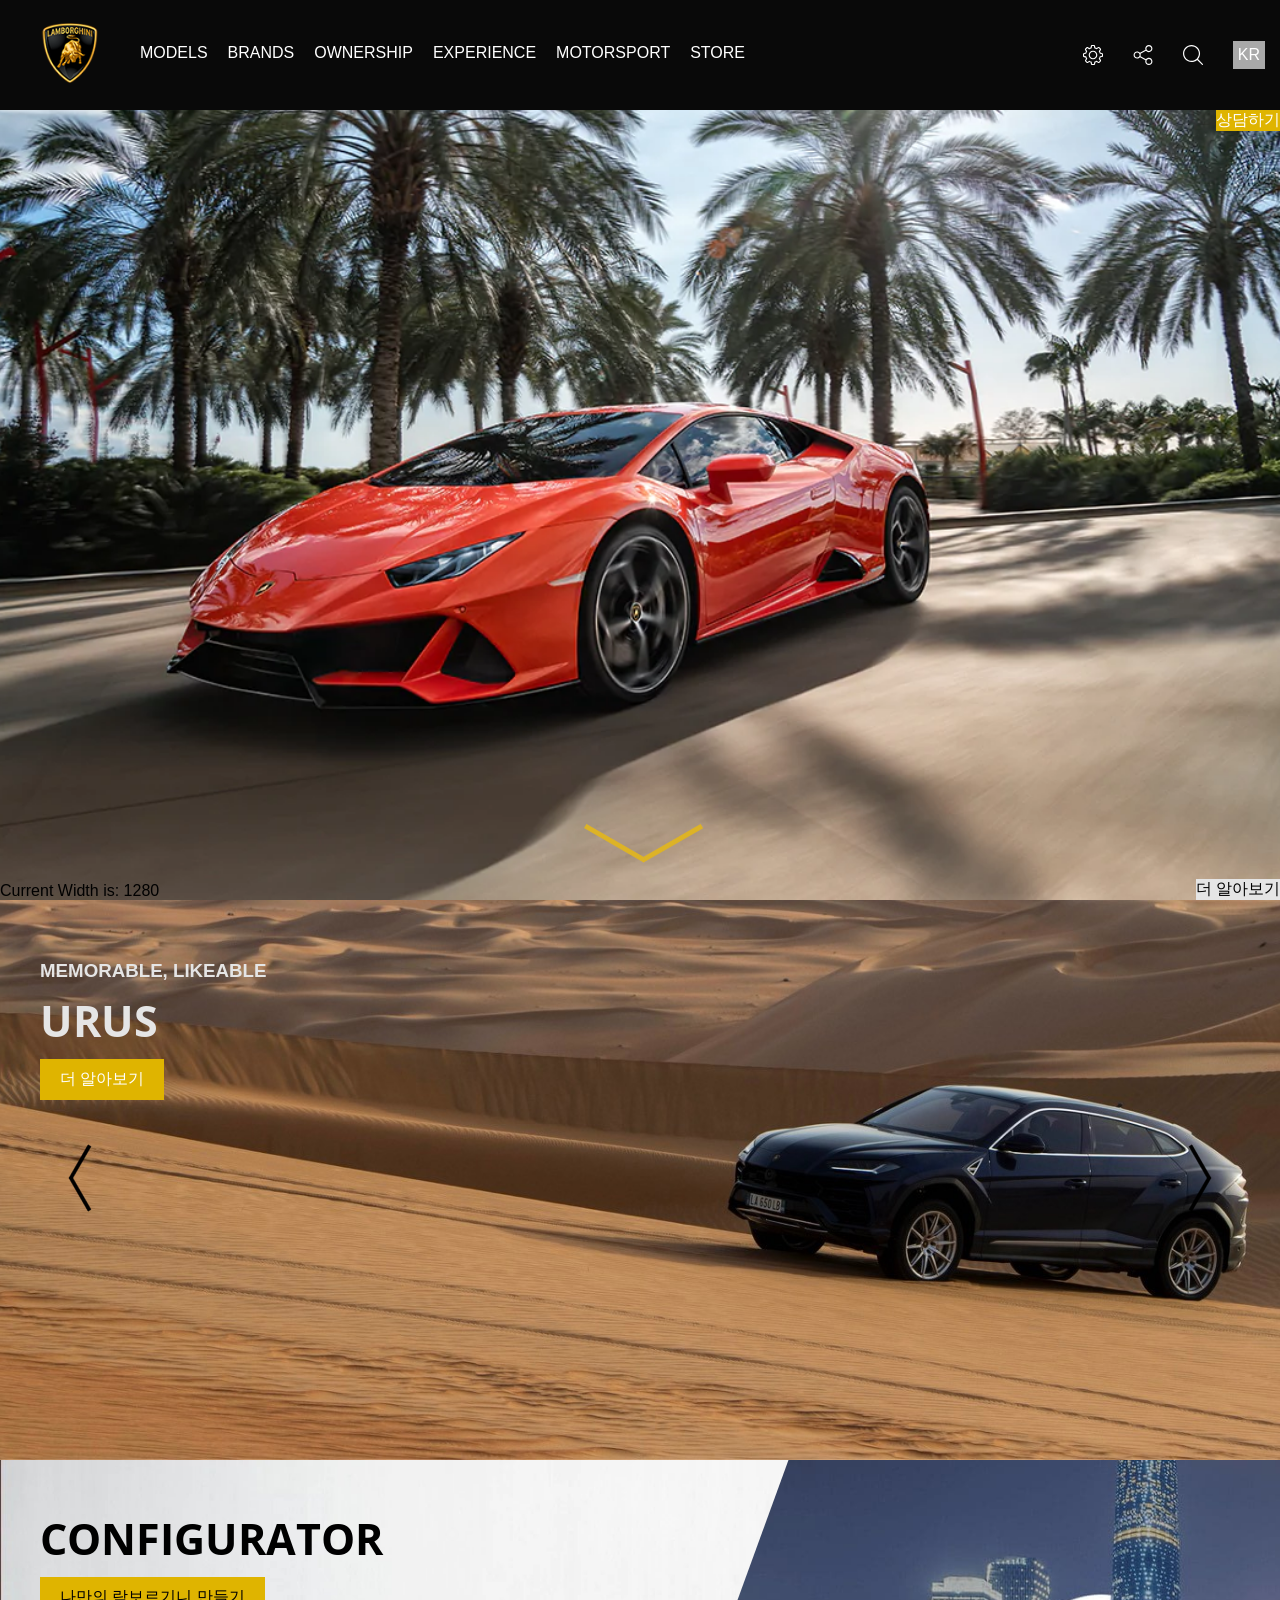
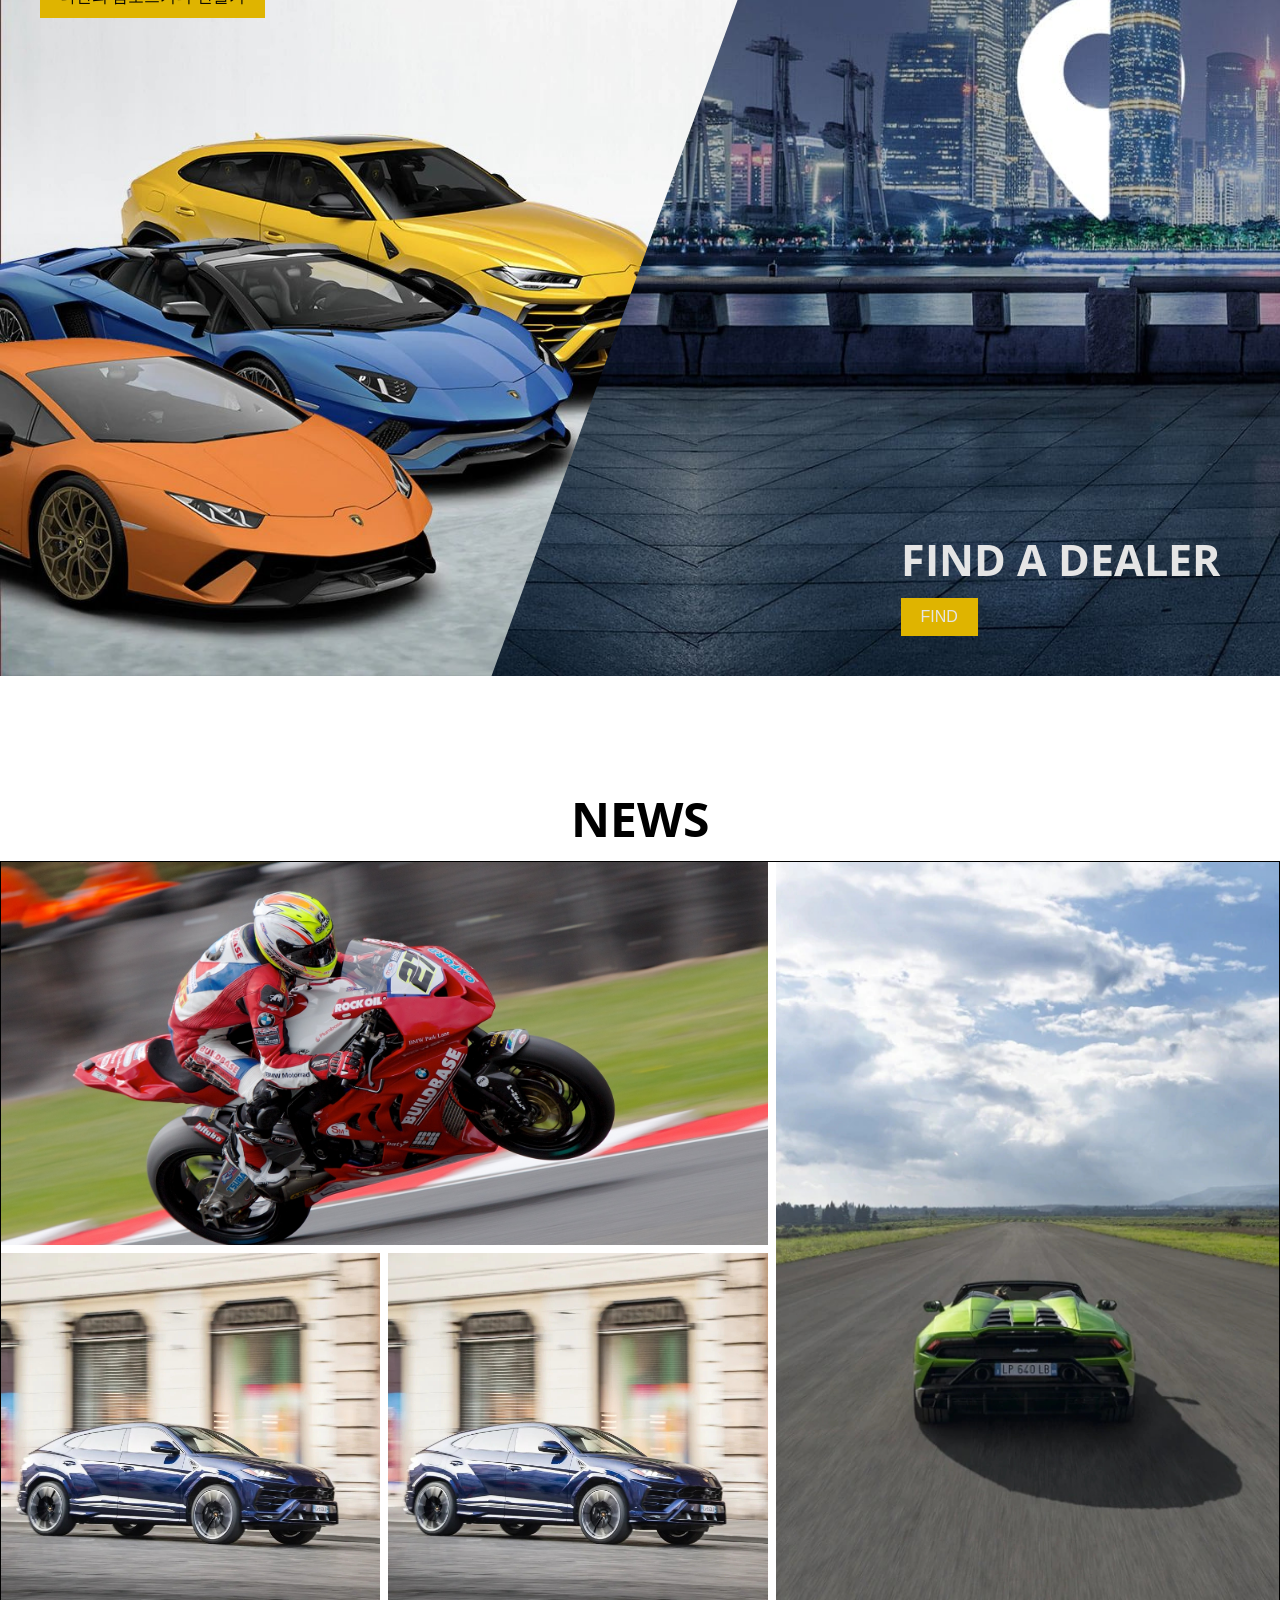
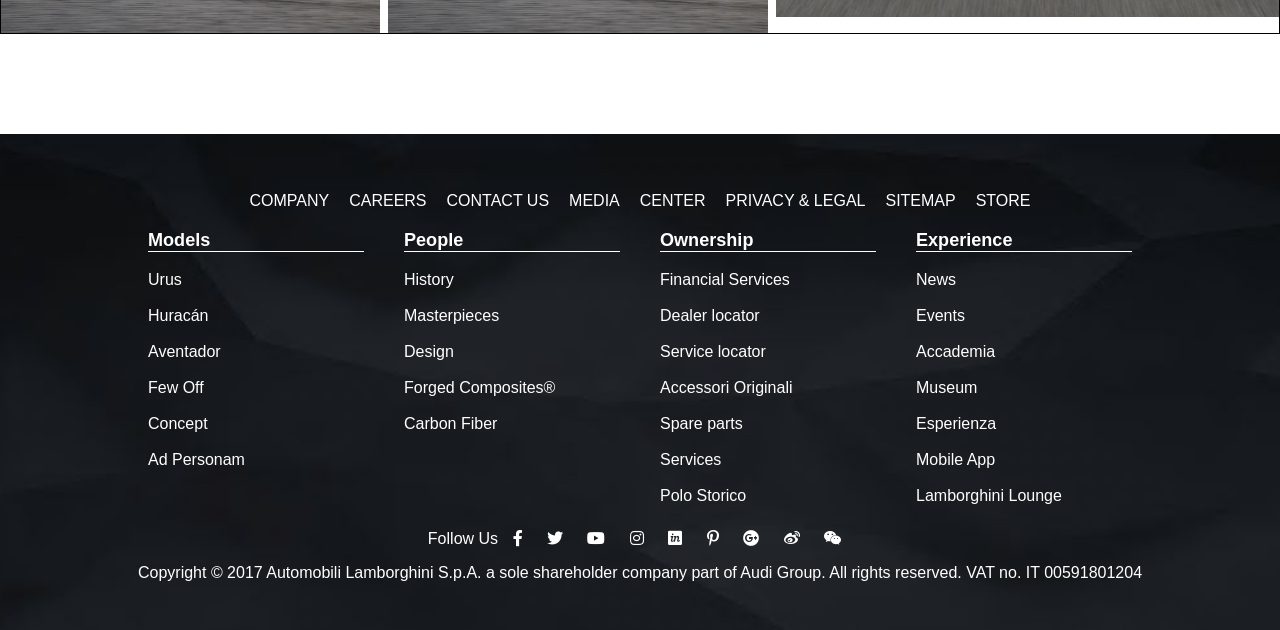
<file: index.html>
<!DOCTYPE html>
<html lang="en" dir="ltr">
  <head>
    <meta charset="utf-8" name="viewport" content="initial-scale=1 width=device-width">
    <!-- // div would shrink if you don't set the viewport and scale/ and device-width. -->
    <link rel="stylesheet" href="css/app.css">
    <link href="https://fonts.googleapis.com/css?family=Open+Sans:400,600,700,800" rel="stylesheet">
    <link href="https://fonts.googleapis.com/css?family=Nanum+Gothic" rel="stylesheet">
    <link rel="stylesheet" href="https://use.fontawesome.com/releases/v5.8.1/css/all.css" integrity="sha384-50oBUHEmvpQ+1lW4y57PTFmhCaXp0ML5d60M1M7uH2+nqUivzIebhndOJK28anvf" crossorigin="anonymous">
    <title>Lamborghini - Imitation Website</title>
  </head>
  <body>
    <!-- Preloader -->

    <!-- /end Preloader -->

    <!-- Resolution -->
      <div id="deviceWidth"></div>
    <!-- /end Resolution -->

    <!-- Settings -->
      <section id="settings">
        <div class="container">
          <div class="grid">
            <div class="cell title">
              <h1>SETTINGS</h1>
            </div>
            <hr class="line">
            <div class="cell options">
              <div class="category">
                <ul class="subtitle">
                  <li>FONT-SIZE</li>
                </ul>
                <ul class="subtitle">
                  <li>BRIGHTNESS</li>
                </ul>
                <ul class="subtitle">
                  <li>COLORSET</li>
                </ul>
              </div>
              <div class="contents">
                <ul class="text">
                  <li>A</li>
                  <li>A</li>
                  <li>A</li>
                </ul>
                <ul class="text">
                  <li>B</li>
                </ul>
                <ul class="text">
                  <li class="colorset yellow">&nbsp;</li>
                  <li class="colorset blue">&nbsp;</li>
                  <li class="colorset mono">&nbsp;</li>
                  <li class="colorset red">&nbsp;</li>
                </ul>
              </div>
            </div>
          </div>
        </div>
      </section>
    <!-- /end Settings -->

    <!-- Home -->
      <section id="home">
        <div class="container">
          <div class="grid home">
            <div class="video category">
              <a href="#">
                <video src="video/video2.mp4" type="video/mp4" autoplay loop muted poster="img/home/background-m.jpg"></video>
              </a>
            </div>
            <div class="main category">
              <header>
                <div class="navigation group">
                <ul class="cell logo">
                  <li class="contents">
                    <img src="img/home/logo.png" alt="">
                  </li>
                </ul>
                <ul class="cell menu">
                  <li class="contents">
                    MODELS
                    <hr class="underline">
                  </li>
                  <li class="contents">
                    BRANDS
                    <hr class="underline">
                  </li>
                  <li class="contents">
                    OWNERSHIP
                    <hr class="underline">
                  </li>
                  <li class="contents">
                    EXPERIENCE
                    <hr class="underline">
                  </li>
                  <li class="contents">
                    MOTORSPORT
                    <hr class="underline">
                  </li>
                  <li class="contents">
                    STORE
                    <hr class="underline">
                  </li>
                </ul>
                <ul class="cell shrink">
                  <li>&nbsp;</li>
                </ul>
                <ul class="cell options">
                  <li class="contents">
                    <img src="img/home/setting.svg" alt="">
                  </li>
                  <li class="contents">
                    <img src="img/home/share.svg" alt="">
                  </li>
                  <li class="contents">
                    <img src="img/home/search.svg" alt="">
                  </li>
                  <li class="contents">
                    <p class="lang">KR</p>
                  </li>
                </ul>
                <ul class="cell mobile">
                  B
                </ul>
              </div>
                <div class="slate">
              <div class="holder">
                <div class="panel first">
                  <ul class="contents">
                    <li>Urus
                      <span class="shownBar"></span>
                    </li>
                    <li class="level">
                      Huracán
                      <span><i class="fas fa-chevron-right"></i></span>
                      <span class="shownBar"></span>
                    </li>
                    <li class="level">
                      Aventador
                      <span><i class="fas fa-chevron-right"></i></span>
                      <span class="shownBar"></span>
                    </li>
                    <li class="level">
                      Few Off
                      <span><i class="fas fa-chevron-right"></i></span>
                      <span class="shownBar"></span>
                    </li>
                    <li class="level">
                      Concept
                      <span><i class="fas fa-chevron-right"></i></span>
                      <span class="shownBar"></span>
                    </li>
                    <li>
                      Ad Personam
                      <span class="shownBar"></span>
                    </li>
                  </ul>
                  <ul class="contents">
                    <li class="level">
                      People
                      <span><i class="fas fa-chevron-right"></i></span>
                      <span class="shownBar"></span>
                    </li>
                    <li>History
                      <span class="shownBar"></span>
                    </li>
                    <li>Masterpieces
                      <span class="shownBar"></span>
                    </li>
                    <li>Design
                      <span class="shownBar"></span>
                    </li>
                    <li class="level">
                      Innovation & Excellence
                      <span><i class="fas fa-chevron-right"></i></span>
                      <span class="shownBar"></span>
                    </li>
                  </ul>
                  <ul class="contents">
                    <li class="level">
                      Locators
                      <span><i class="fas fa-chevron-right"></i></span>
                      <span class="shownBar"></span>
                    </li>
                    <li class="level">
                      Pre-Owned
                      <span><i class="fas fa-chevron-right"></i></span>
                      <span class="shownBar"></span>
                    </li>
                    <li>
                      Accessori Originali
                      <span class="shownBar"></span>
                    </li>
                    <li>
                      Spare parts
                      <span class="shownBar"></span>
                    </li>
                    <li class="level">
                      Services
                      <span><i class="fas fa-chevron-right"></i></span>
                      <span class="shownBar"></span>
                    </li>
                    <li>
                      Polo Storico
                      <span class="shownBar"></span>
                    </li>
                    <li>
                      Financial Services
                      <span class="shownBar"></span>
                    </li>
                  </ul>
                  <ul class="contents">
                    <li>
                      News
                      <span class="shownBar"></span>
                    </li>
                    <li>
                      Events
                      <span class="shownBar"></span>
                      </li>
                    <li>
                      Museum
                      <span class="shownBar"></span>
                    </li>
                    <li>
                      Esperienza
                      <span class="shownBar"></span>
                    </li>
                    <li>
                      Lamborghini Lounge
                      <span class="shownBar"></span>
                    </li>
                    <li>
                      Mobile App
                      <span class="shownBar"></span>
                    </li>
                  </ul>
                </div>
                <div class="panel second">
                  <ul class="contents">
                    <li>
                      Huracán EVO
                      <span class="shownBar"></span>
                    </li>
                    <li>
                      Huracán EVO Spyder
                      <span class="shownBar"></span>
                    </li>
                    <li>
                      Huracán RWD
                      <span class="shownBar"></span>
                    </li>
                    <li>
                      Huracán RWD Spyder
                      <span class="shownBar"></span>
                    </li>
                    <li>
                      Huracán Performante
                      <span class="shownBar"></span>
                    </li>
                    <li>
                      Huracán Performante Spyder
                      <span class="shownBar"></span>
                    </li>
                  </ul>
                  <ul class="contents">
                    <li>
                      Aventador S
                      <span class="shownBar"></span>
                    </li>
                    <li>
                      Aventador S Roadster
                      <span class="shownBar"></span>
                    </li>
                    <li>
                      Aventador SVJ
                      <span class="shownBar"></span>
                    </li>
                    <li>
                      Aventador SVJ Roadster
                      <span class="shownBar"></span>
                    </li>
                  </ul>
                  <ul class="contents">
                    <li>
                      Centenario Roadster
                      <span class="shownBar"></span>
                    </li>
                    <li>
                      Centenario
                      <span class="shownBar"></span>
                    </li>
                  </ul>
                  <ul class="contents">
                    <li>
                      Terzo Millennio
                      <span class="shownBar"></span>
                    </li>
                    <li>
                      Asterion
                      <span class="shownBar"></span>
                    </li>
                    <li>
                      Estoque
                      <span class="shownBar"></span>
                    </li>
                  </ul>
                  <ul class="contents">
                    <li>
                      Ferruccio Lamborghini
                      <span class="shownBar"></span>
                    </li>
                    <li>
                      Marcello Gandini
                      <span class="shownBar"></span>
                    </li>
                    <li>
                      Giampaolo Dallara
                      <span class="shownBar"></span>
                    </li>
                    <li>
                      Paolo Stanzani
                      <span class="shownBar"></span>
                    </li>
                  </ul>
                  <ul class="contents">
                    <li>
                      Forged Composites®
                      <span class="shownBar"></span>
                    </li>
                    <li>
                      Carbon Fiber
                      <span class="shownBar"></span>
                    </li>
                  </ul>
                  <ul class="contents">
                    <li>
                      Dealer locator
                      <span class="shownBar"></span>
                    </li>
                    <li>
                      Service locator
                      <span class="shownBar"></span>
                    </li>
                    <li>
                      Collision Center
                      <span class="shownBar"></span>
                    </li>
                  </ul>
                  <ul class="contents">
                    <li>
                      Selezione
                      <span class="shownBar"></span>
                    </li>
                  </ul>
                  <ul class="contents">
                    <li>
                      Asssitance
                      <span class="shownBar"></span>
                    </li>
                    <li>
                      Warranty
                      <span class="shownBar"></span>
                    </li>
                    <li>
                      Care Program
                      <span class="shownBar"></span>
                    </li>
                  </ul>
                </div>
                <div class="panel third">
                </div>
              </div>
            </div>
              </header>
              <div class="article group">
                <ul class="button livechat">
                  <li>상담하기</li>
                </ul>
                <ul class="arrow">
                  <li>
                    <img src="img/home/arrow-down.svg" alt="">
                  </li>
                </ul>
                <ul class="button discover">
                  <li>더 알아보기</li>
                </ul>
              </div>
              <div class="mobile-menu expandPanel">
                <div class="blackbar"></div>
                <div class="panel">
                  <ul class="m-container mobMenu">
                    <li class="m-grid">
                      <a href="#" class="m-cell">MODELS</a>
                      <ul class="m-panel">
                        <li>
                          <a href="#">URUS</a>
                        </li>
                        <li class="inset-m-grid">
                          <a href="#" class="inset-m-cell">HURACÁN</a>
                          <ul class="inset-panel-2nd">
                            <li>
                              <a href="#">HURACÁN EVO</a>
                            </li>
                            <li>
                              <a href="#">HURACÁN EVO SPYDER</a>
                            </li>
                            <li>
                              <a href="#">HURACÁN RWD</a>
                            </li>
                            <li>
                              <a href="#">HURACÁN RWD SPYDER</a>
                            </li>
                            <li>
                              <a href="#">HURACÁN PERFORMANTE</a>
                            </li>
                            <li>
                              <a href="#">HURACÁN PERFORMANTE SPYDER</a>
                            </li>
                            <li>
                              <a href="#">OVERVIEW</a>
                            </li>
                          </ul>
                        </li>
                        <li class="inset-m-grid">
                          <a href="#" class="inset-m-cell">AVENTADOR</a>
                          <ul class="inset-panel-2nd">
                            <li>
                              <a href="#">AVENTADOR S</a>
                            </li>
                            <li>
                              <a href="#">AVENTADOR S ROADSTER</a>
                            </li>
                            <li>
                              <a href="#">AVENTADOR SVJ</a>
                            </li>
                            <li>
                              <a href="#">AVENTADOR SVJ ROADSTER</a>
                            </li>
                            <li>
                              <a href="#">OVERVIEW</a>
                            </li>
                          </ul>
                        </li>
                        <li class="inset-m-grid">
                          <a href="#" class="inset-m-cell">FEW OFF</a>
                          <ul class="inset-panel-2nd">
                            <li>
                              <a href="#">CENTENARIO ROADSTER</a>
                            </li>
                            <li>
                              <a href="#">CENTENARIO</a>
                            </li>
                            <li>
                              <a href="#">OVERVIEW</a>
                            </li>
                          </ul>
                        </li>
                        <li class="inset-m-grid">
                          <a href="#" class="inset-m-cell">CONCEPT</a>
                          <ul class="inset-panel-2nd">
                            <li>
                              <a href="#">TERZO MILLENNIO</a>
                            </li>
                            <li>
                              <a href="#">ASTERION</a>
                            </li>
                            <li>
                              <a href="#">ESTOQUE</a>
                            </li>
                            <li>
                              <a href="#">OVERVIEW</a>
                            </li>
                          </ul>
                        </li>
                        <li>
                          <a href="#">AD PERSONAM</a>
                        </li>
                        <li>
                          <a href="#">OVERVIEW</a>
                        </li>
                      </ul>
                    </li>
                    <li class="m-grid">
                      <a href="#" class="m-cell">BRAND</a>
                      <ul class="m-panel">
                        <li>
                          <a href="#">PEOPLE</a>
                        </li>
                        <li>
                          <a href="#">HISTORY</a>
                        </li>
                        <li>
                          <a href="#">MASTERPIECE</a>
                        </li>
                        <li>
                          <a href="#">DESIGN</a>
                        </li>
                        <li>
                          <a href="#">INNOVATION & EXCELLENCE</a>
                        </li>
                        <li>
                          <a href="#">OVERVIEW</a>
                        </li>
                      </ul>
                    </li>
                    <li class="m-grid">
                      <a href="#" class="m-cell">OWNERSHIP</a>
                      <ul class="m-panel">
                        <li>
                          <a href="#">LOCATORS</a>
                        </li>
                        <li>
                          <a href="#">PRE-OWNED</a>
                        </li>
                        <li>
                          <a href="#">ACCESSORI ORIGINALI</a>
                        </li>
                        <li>
                          <a href="#">SPARE PARTS</a>
                        </li>
                        <li>
                          <a href="#">SERVICES</a>
                        </li>
                        <li>
                          <a href="#">POLO STROICO</a>
                        </li>
                        <li>
                          <a href="#">FINANCIAL SERVICES</a>
                        </li>
                        <li>
                          <a href="#">OVERVIEW</a>
                        </li>
                      </ul>
                    </li>
                    <li class="m-grid">
                      <a href="#" class="m-cell">EXPERIENCE</a>
                      <ul class="m-panel">
                        <li>
                          <a href="#">NEWS</a>
                        </li>
                        <li>
                          <a href="#">EVENTS</a>
                        </li>
                        <li>
                          <a href="#">MUSEUM</a>
                        </li>
                        <li>
                          <a href="#">ACCADEMIA</a>
                        </li>
                        <li>
                          <a href="#">SERVICES</a>
                        </li>
                        <li>
                          <a href="#">ESPERIENZA</a>
                        </li>
                        <li>
                          <a href="#">LAMBORGHINI LOUNGE</a>
                        </li>
                        <li>
                          <a href="#">MOBILE APP</a>
                        </li>
                        <li>
                          <a href="#">OVERVIEW</a>
                        </li>
                      </ul>
                    </li>
                    <li><a href="#">MOTORSPORT</a></li>
                    <li><a href="#">STORE</a></li>
                    <ul class="m-container socials">
                      <a href="#"><i class="fab fa-facebook-f"></i></a>
                      <a href="#"><i class="fab fa-twitter"></i></a>
                      <a href="#"><i class="fab fa-youtube"></i></a>
                      <a href="#"><i class="fab fa-instagram"></i></a>
                      <a href="#"><i class="fab fa-invision"></i></a>
                      <a href="#"><i class="fab fa-pinterest-p"></i></a>
                      <a href="#"><i class="fab fa-google-plus"></i></a>
                      <a href="#"><i class="fab fa-weibo"></i></a>
                    </ul>
                  </ul>
                </div>
                <div class="search">
                  <div class="wrapper">
                    <span><img src="img/home/vectorpaint.svg" alt=""></span>
                    <input type="text" name="" class="searchBox" value="" placeholder="Search">
                  </div>
                  <div class="language">EN</span>
                </div>
              </div>
            </div>
          </div>
        </div>
      </section>
    <!-- /end Home -->

    <!-- Stripe -->
      <section id="stripe">
        <div class="container">
          <div class="grid">
            <div class="inline-grid">
              <a class="cell" href="https://google.co.uk" draggable="false">
                <div class="screen">
                  <div class="image">
                    <img src="img/home/stripe01.jpg" alt="" draggable="false">
                  </div>
                  <div class="contents">
                    <h3>MEMORABLE, LIKEABLE</h3>
                    <h1>URUS</h1>
                    <p>더 알아보기</p>
                  </div>
                </div>
              </a>
              <a class="cell" href="https://google.co.uk" draggable="false">
                <div class="screen">
                  <div class="image">
                    <img src="img/home/stripe02.jpg" alt="" draggable="false">
                  </div>
                  <div class="contents">
                    <h3>당신의 일상에 날개를</h3>
                    <h1>SVJ COUPÈ</h1>
                    <p>더 알아보기</p>
                  </div>
                </div>
              </a>
              <a class="cell" href="https://google.co.uk" draggable="false">
                <div class="screen">
                  <div class="image">
                    <img src="img/home/stripe03.jpg" alt="" draggable="false">
                  </div>
                  <div class="contents">
                    <h3>더 빠르게, 더 아름답게</h3>
                    <h1>AVENTADOR SVJ</h1>
                    <p>더 알아보기</p>
                  </div>
                </div>
              </a>
              <a class="cell" href="https://google.co.uk" draggable="false">
                <div class="screen">
                  <div class="image">
                    <img src="img/home/stripe04.jpg" alt="" draggable="false">
                  </div>
                  <div class="contents">
                    <h3>SINCE WE MADE IT POSSIBLE</h3>
                    <h1>AVENTADOR SVJ</h1>
                    <p>더 알아보기</p>
                  </div>
                </div>
              </a>
              <a class="cell" href="https://google.co.uk" draggable="false">
                <div class="screen">
                  <div class="image">
                    <img src="img/home/stripe05.jpg" alt="" draggable="false">
                  </div>
                  <div class="contents">
                    <h3>WE ARE NOT SURPRISE. WE ARE</h3>
                    <h1>AVENTADOR ROADSTER</h1>
                    <p>더 알아보기</p>
                  </div>
                </div>
              </a>
            </div>
            <ul class="arrow-grid">
              <li class="arrow prev">
                <img src="img/home/arrow-prev.svg" alt="">
              </li>
              <li class="shrink"></li>
              <li class="arrow next">
                <img src="img/home/arrow-next.svg" alt="">
              </li>
            </ul>
          </div>
        </div>
      </section>
    <!-- /end Stripe -->

    <!-- Configurator -->
      <section id="configurator">
        <div class="container">
          <div class="grid">
            <div class="cell left">
              <ul class="inline-cell">
                <li class="contents">
                  <h1>CONFIGURATOR</h1>
                  <p>나만의 람보르기니 만들기</p>
                </li>
              </ul>
            </div>
            <div class="inline-grid">
              <div class="inline-cell right">
                <div class="contents">
                  <h1>FIND A DEALER</h1>
                  <p>FIND</p>
                </div>
              </div>
            </div>
          </div>
        </div>
      </section>
    <!-- /end Configurator -->

    <!-- News -->
      <!-- <section id="news">
        <div class="container">
          <div class="grid">
            <div class="cell title">
              <h1>NEWS</h1>
            </div>
            <div class="cell article">
              <div class="contents left">
                <a class="inset-contents top">

                </a>
                <div class="inset-contents bottom">
                  <div class="inner-wrapper wrapFrist">
                    <a class="inner-contents firstImage">

                    </a>
                  </div>
                  <div class="inner-wrapper wrapSecond">
                    <a class="inner-contents secondImage">

                    </a>
                  </div>
                </div>
              </div>
              <a class="contents right">
              </a>
            </div>
            <a href="#" class="cell news_button">
              <p>더 알아보기</p>
            </a>
          </div>
        </div>
      </section> -->

    <!-- /end News-->
    <!-- News -->
      <section id="news">
        <div class="container">
          <div class="grid">
            <div class="cell title">
              <h1>NEWS</h1>
            </div>
            <div class="cell article">
              <div class="contentsLeft">
                <a class="inset-contentsTop">
                  <div class="imageTop">

                  </div>
                </a>
                <div class="inset-contentsBottom">
                  <a href="#" class="inner-contentsLeft">
                    <div class="imageLeft-sm">

                    </div>
                  </a>
                  <a href="#" class="inner-contentsRight">
                    <div class="imageRight-sm">

                    </div>
                  </a>
                </div>
              </div>
              <a href="#" class="contentsRight">
                <div class="imageRight">

                </div>
              </a>
            </div>
          </div>
        </div>
      </section>
    <!-- /end News -->

    <!-- Mobile Slider -->
      <section id="mobile-news">
        <div class="container-mobile">
          <h3 class="title">NEWS</h3>
          <div class="holder">
            <div class="wrapper">
              <a class="contents remote-size">
                <div class="info">
                  <span class="context">THE “2019 TOUR D’ELEGANCE” ENCHANTS JAPAN</span>
                </div>
              </a>
              <a class="contents remote-size remote-scale">
                <div class="info">
                  <span class="context">LAMBORGHINI CONQUERS AMERICA AT DAYTONA AND SEBRING</span>
                </div>
              </a>
              <a class="contents remote-size">
                <div class="info">
                  <span class="context">“THE ITALIAN JOB”’S MIURA IS FOUND AND CERTIFIED BY POLO STORICO</span>
                </div>
              </a>
            </div>
          </div>
          <a href="#" class="mobile-button">
            <span>더 알아보기</span>
          </a>
        </div>
      </section>
    <!-- /end Mobile Slider -->

    <!-- Events -->
      <!-- <section id="events">
        <div class="container">
          <div class="grid">
            <div class="cell title">
              <h1>EVENTS</h1>
            </div>
            <div class="cell mainArticle">
              <div class="mainArticle-left">
                <div class="mainClip">
                  <a href="#"></a>
                </div>
              </div>
              <div class="mainArticle-right">
                <span class="alertTitle">15 - 16 FEBRUARY</span>
                <span class="alertTitle">ROUND 1: DUBAI</span>
                <p>
                  SUPER TROFEO MIDDLE EAST
                </p>
                <p>
                  The 5.39 km of the Dubai Autodrome inaugurate the 2019 season of the Lamborghini Super Trofeo Middle East.
                </p>
                <p>
                  <span>
                    DISCOVER MORE
                  </span>
                </p>
                </p>
              </div>
            </div>
            <div class="cell article">
              <div class="article-left">
                <div class="clip top">
                  <div class="pin left">
                    <a href="https://google.co.uk"></a>
                  </div>
                  <div class="pin right">
                    <a href="https://google.co.uk"></a>
                  </div>
                </div>
                <div class="clip bottom">
                  <div class="pin left">
                    <a href="https://google.co.uk"></a>
                  </div>
                  <div class="pin right">
                    <a href="https://google.co.uk"></a>
                  </div>
                </div>
              </div>
              <div class="article-right">
                <div class="clip right">
                  <a href="https://google.co.uk"></a>
                </div>
              </div>
            </div>
          </div>
        </div>
      </section> -->
    <!-- /end Events -->

    <!-- Event Slider -->
    <section id="mobile-events">
      <div class="container-mobile">
        <h3 class="title">EVENTS</h3>
        <div class="holder"> <!-- Note: can make gaps for giving the padding left and right. -->
          <div class="wrapper">
            <a class="contents remote-size">
              <div class="info">
                <span class="context">SUPER TROFEO ASIA 2019</span>
                <span class="date">16 - 17 JUNE</span>
              </div>
            </a>
            <a class="contents remote-size remote-scale">
              <div class="info">
                <span class="context">SUPER TROFEO INDONESIA</span>
                <span class="date">15 - 16 FEBRUARY</span>
              </div>
            </a>
            <a class="contents remote-size">
              <div class="info">
                <span class="context">SUPER TROFEO MIDDLE EAST</span>
                <span class="date">22 - 23 FEBRUARY</span>
              </div>
            </a>
          </div>
        </div>
        <a href="#" class="mobile-button">
          <span>DISCOVER MORE</span>
        </a>
      </div>
    </section>
  <!-- /end News Mobile -->

    <!-- Footer -->
      <section id="footer">
        <div class="container">
          <div class="grid">
            <ul class="footer-header">
              <li>COMPANY</li>
              <li>CAREERS</li>
              <li>CONTACT US</li>
              <li>MEDIA</li>
              <li>CENTER</li>
              <li>PRIVACY & LEGAL</li>
              <li>SITEMAP</li>
              <li>STORE</li>
            </ul>
            <div class="footer-body">
              <ul class="footer-body-quarter">
                <li>
                  <h4>Models</h4>
                  <a href="#">Urus</a>
                  <a href="#">Huracán</a>
                  <a href="#">Aventador</a>
                  <a href="#">Few Off</a>
                  <a href="#">Concept</a>
                  <a href="#">Ad Personam</a>
                </li>
              </ul>
              <ul class="footer-body-quarter">

                <li>
                  <h4>People</h4>
                  <a href="#">History</a>
                  <a href="#">Masterpieces</a>
                  <a href="#">Design</a>
                  <a href="#">Forged Composites®</a>
                  <a href="#">Carbon Fiber</a>
                </li>
              </ul>
              <ul class="footer-body-quarter">

                <li>
                  <h4>Ownership</h4>
                  <a href="#">Financial Services</a>
                  <a href="#">Dealer locator</a>
                  <a href="#">Service locator</a>
                  <a href="#">Accessori Originali</a>
                  <a href="#">Spare parts</a>
                  <a href="#">Services</a>
                  <a href="#">Polo Storico</a>
                </li>
              </ul>
              <ul class="footer-body-quarter">

                <li>
                  <h4>Experience</h4>
                  <a href="#">News</a>
                  <a href="#">Events</a>
                  <a href="#">Accademia</a>
                  <a href="#">Museum</a>
                  <a href="#">Esperienza</a>
                  <a href="#">Mobile App</a>
                  <a href="#">Lamborghini Lounge</a>
                </li>
              </ul>
            </div>
            <div class="footer-icons">
              <span>Follow Us</span>
              <a href="#"><i class="fab fa-facebook-f"></i></a>
              <a href="#"><i class="fab fa-twitter"></i></a>
              <a href="#"><i class="fab fa-youtube"></i></a>
              <a href="#"><i class="fab fa-instagram"></i></a>
              <a href="#"><i class="fab fa-invision"></i></a>
              <a href="#"><i class="fab fa-pinterest-p"></i></a>
              <a href="#"><i class="fab fa-google-plus"></i></a>
              <a href="#"><i class="fab fa-weibo"></i></a>
              <a href="#"><i class="fab fa-weixin 3x"></i></a>
            </div>
            <div class="footer-bottom">
              Copyright © 2017 Automobili Lamborghini S.p.A. a sole shareholder company part of Audi Group. All rights reserved. VAT no. IT 00591801204
            </div>
          </div>
        </div>
      </section>
    <!-- /end Footer -->

    <!-- JAVASCRIPT -->
    <script src="https://ajax.googleapis.com/ajax/libs/jquery/3.3.1/jquery.min.js"></script>
    <script src="js/JS) Width Checker.js"></script>
    <script src="js/jQ-bannerSlider.js"></script>
    <script src="js/jQ-mobileMenu.js"></script>
    <script src="js/JS) Header Menu Final.js"></script>
    <script src="js/JS) Card Slider.js"></script>
    <script type="text/javascript">

        // function deviceWidth() {
        //   $('#deviceWidth').text('Current Width: ' + $(window).outerWidth());
        // }
        // $(window).resize(deviceWidth);
        // deviceWidth();
      /* #1 Home Video */
      /* /end #1 Home Video */

      /* Home Menu */
      $('.mobile-menu').mornika();
      /* /end Home Menu */

      /* stripe Slider */
      $('#stripe').bluSlider({
        timer: 4000
      });
      // $('#newsMobile').mobSlider({});

      /* #3 Configurator */
      // $(function configSlide() {
      //   // Variables
      //   var left = $('#configurator > .container > .grid > .left'),
      //       right = $('#configurator > .container > .grid > .right');
      // })
      /* /end #3 Configurator */
      /* #4 News */

      // var stripeAction = function() {
      //   _.stop(true, true).animate({
      //     left: '-=' + 100 + '%'
      //   }, () => {
      //     myCount += 1;
      //     reset = !!(myCount === 0 || myCount > myLeng);
      //     console.log(reset);
      //     console.log(myCount + '번 이미지입니다.', myCount + ' = myCount', myLeng + ' = myLeng', myIndex + ' = myIndex');
      //     if (reset) {
      //       myCount = (myCount === 0) ? myLeng : 1;
      //       console.log(myCount + '번으로 넘어갑니다.');
      //       _.css({
      //         left: -100 + '%'
      //       })
      //     }
      //   })
      // };

    </script>
    <!-- /end JAVASCRIPT -->
  </body>
</html>
</file>
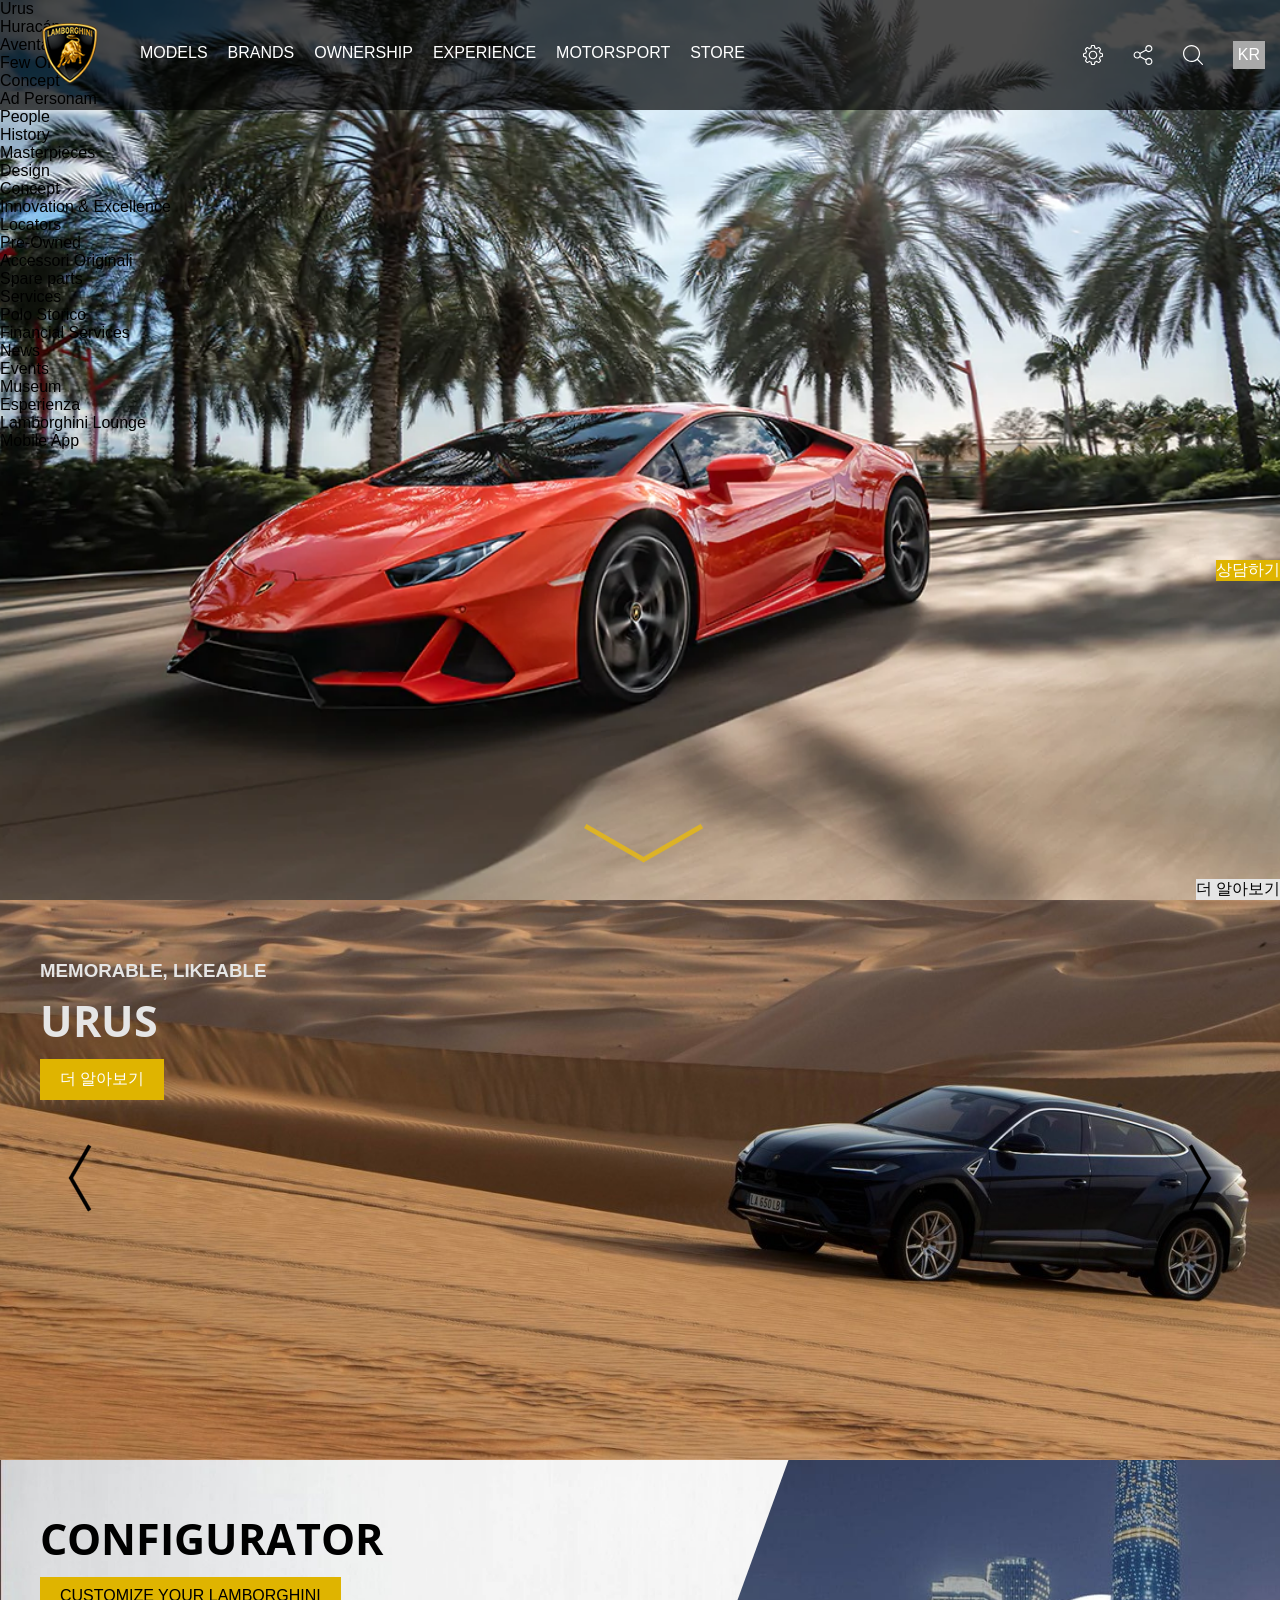
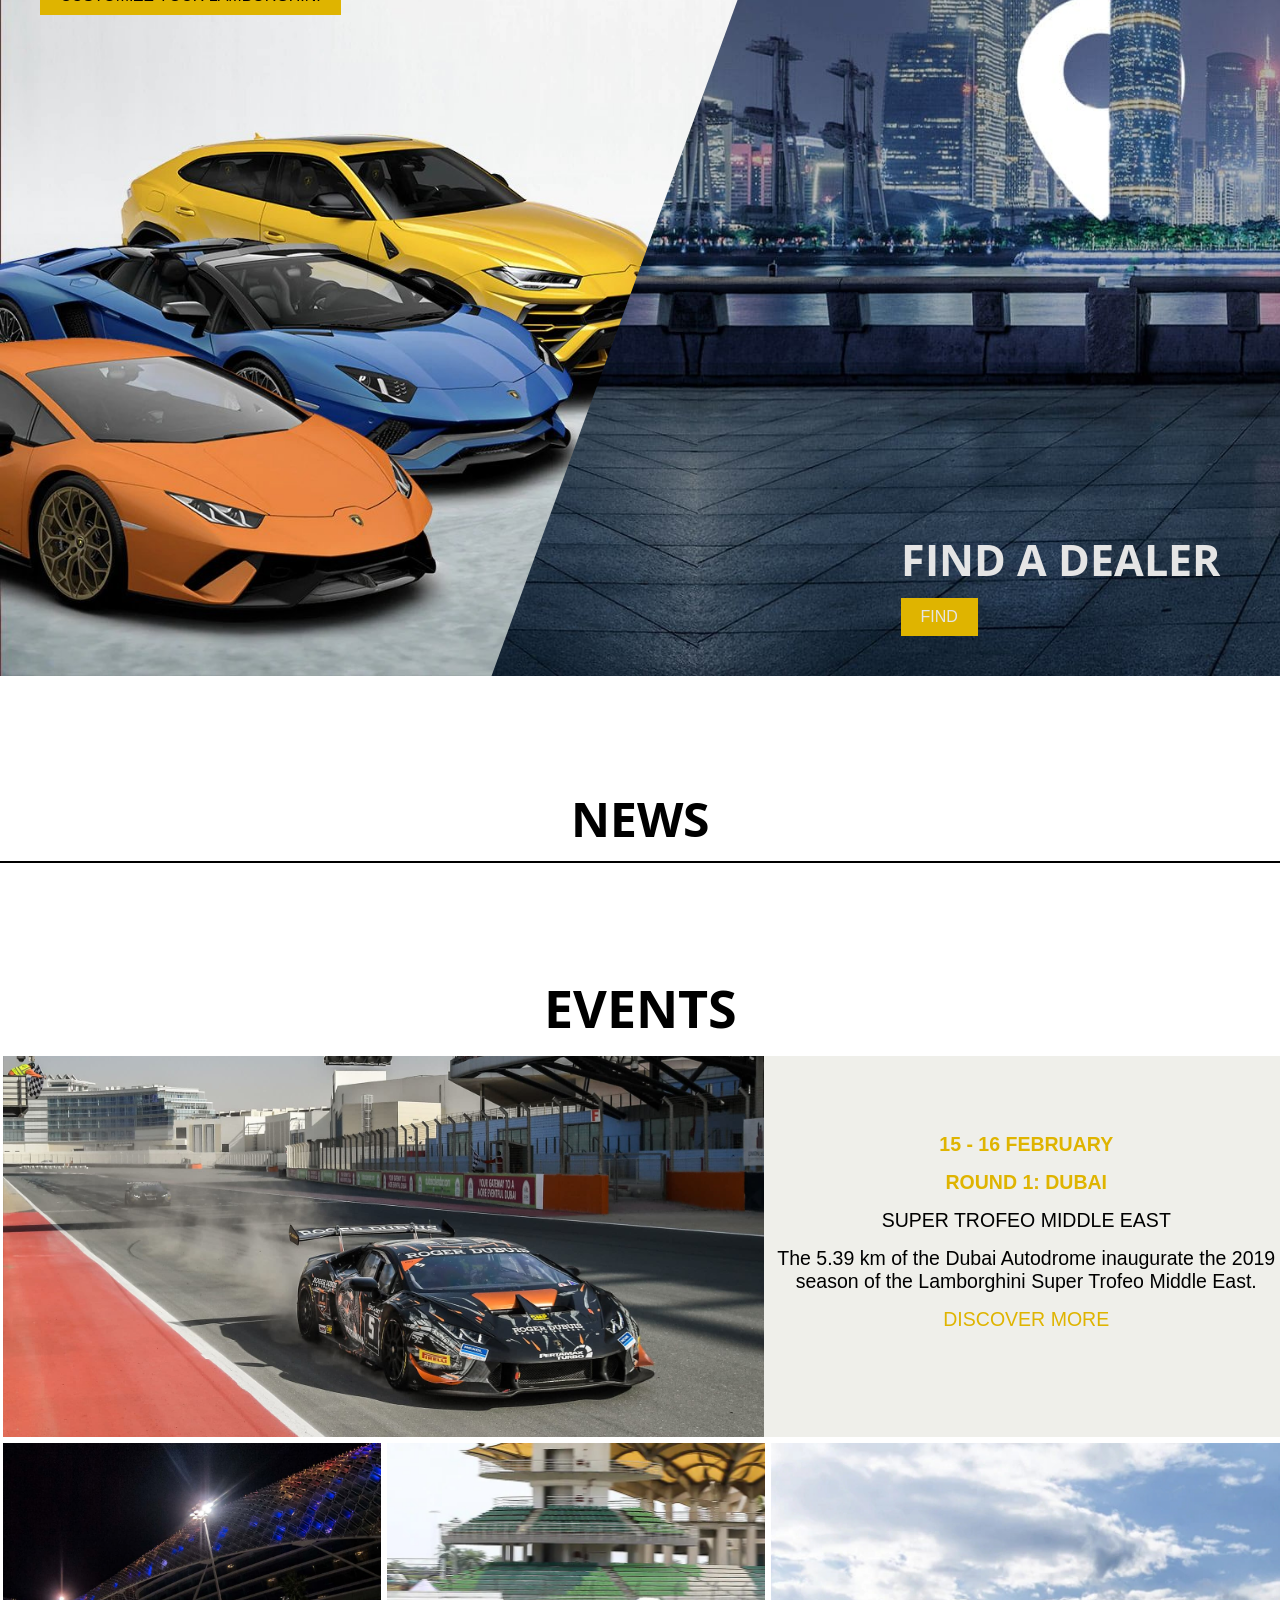
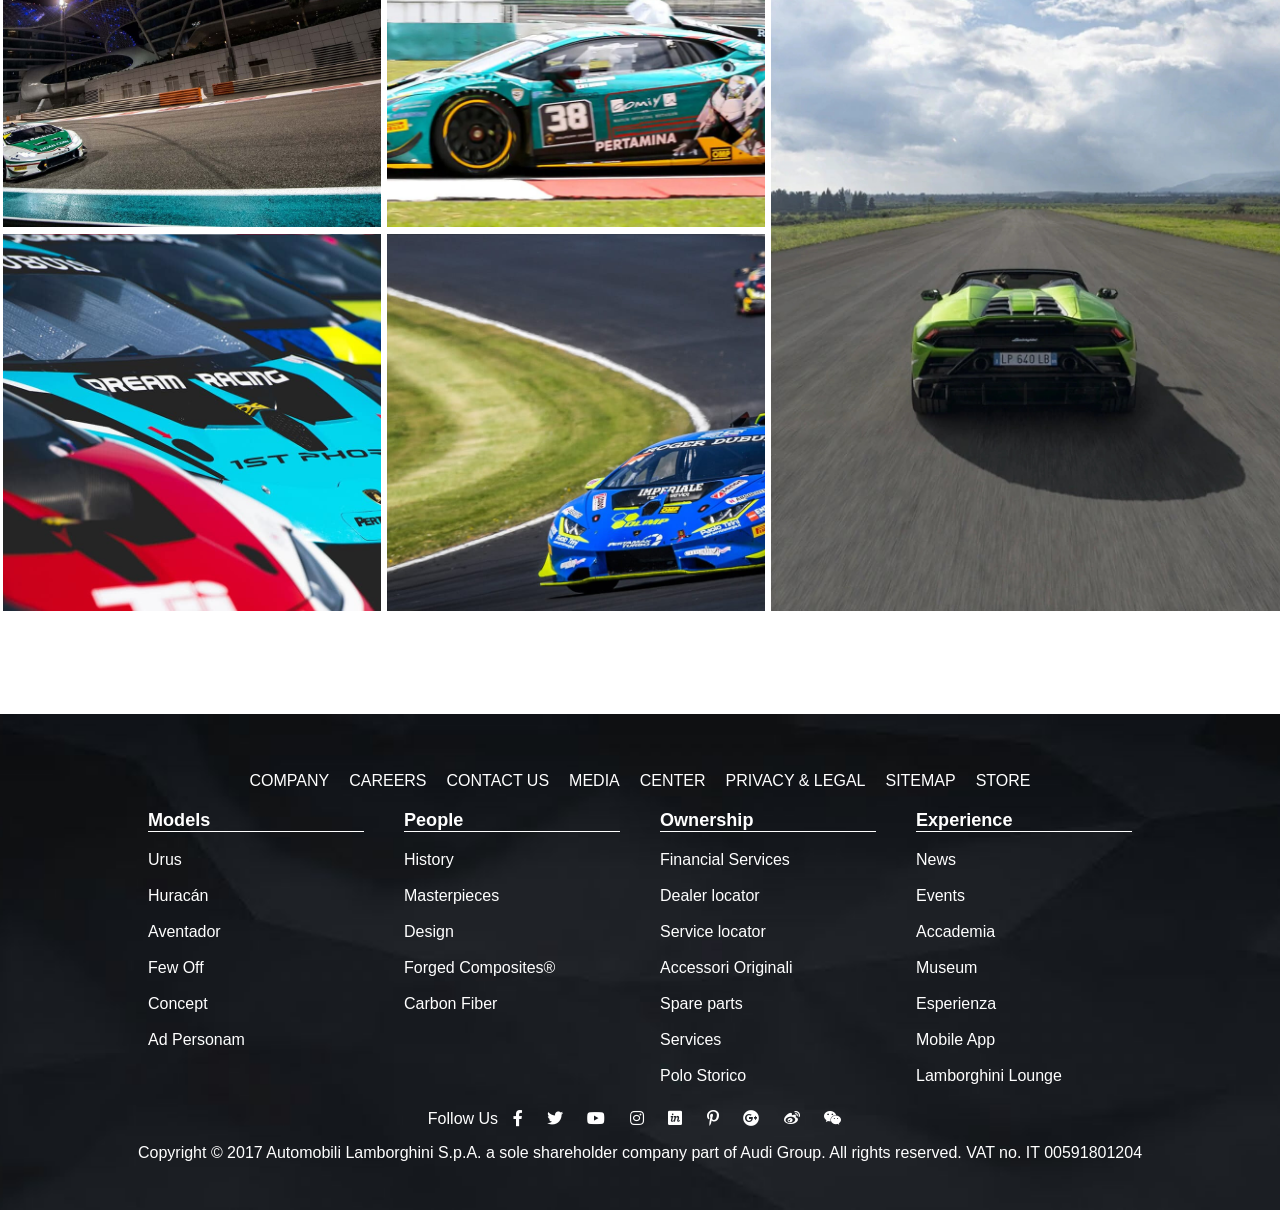
<file: model.html>
<!DOCTYPE html>
<html lang="en" dir="ltr">
  <head>
    <meta charset="utf-8" name="viewport" content="initial-scale=1 width=device-width">
    <!-- // div would shrink if you don't set the viewport and scale/ and device-width. -->
    <link rel="stylesheet" href="css/app.css">
    <link href="https://fonts.googleapis.com/css?family=Open+Sans:400,600,700,800" rel="stylesheet">
    <link href="https://fonts.googleapis.com/css?family=Nanum+Gothic" rel="stylesheet">
    <link rel="stylesheet" href="https://use.fontawesome.com/releases/v5.8.1/css/all.css" integrity="sha384-50oBUHEmvpQ+1lW4y57PTFmhCaXp0ML5d60M1M7uH2+nqUivzIebhndOJK28anvf" crossorigin="anonymous">
    <title>Lamborghini - Imitation Website</title>
  </head>
  <body>
    <!-- Preloader -->

    <!-- /end Preloader -->

    <!-- Resolution -->
      <div id="deviceWidth"></div>
    <!-- /end Resolution -->

    <!-- Settings -->
      <section id="settings">
        <div class="container">
          <div class="grid">
            <div class="cell title">
              <h1>SETTINGS</h1>
            </div>
            <hr class="line">
            <div class="cell options">
              <div class="category">
                <ul class="subtitle">
                  <li>FONT-SIZE</li>
                </ul>
                <ul class="subtitle">
                  <li>BRIGHTNESS</li>
                </ul>
                <ul class="subtitle">
                  <li>COLORSET</li>
                </ul>
              </div>
              <div class="contents">
                <ul class="text">
                  <li>A</li>
                  <li>A</li>
                  <li>A</li>
                </ul>
                <ul class="text">
                  <li>B</li>
                </ul>
                <ul class="text">
                  <li class="colorset yellow">&nbsp;</li>
                  <li class="colorset blue">&nbsp;</li>
                  <li class="colorset mono">&nbsp;</li>
                  <li class="colorset red">&nbsp;</li>
                </ul>
              </div>
            </div>
          </div>
        </div>
      </section>
    <!-- /end Settings -->

    <!-- Home -->
      <section id="home">
        <div class="container">
          <div class="grid home">
            <div class="video category">
              <a href="#">
                <video src="video/video2.mp4" type="video/mp4" autoplay loop muted poster="img/home/background-m.jpg"></video>
              </a>
            </div>
            <div class="main category">
              <header>
                <div class="navigation group">
                <ul class="cell logo">
                  <li class="contents">
                    <img src="img/home/logo.png" alt="">
                  </li>
                </ul>
                <ul class="cell menu">
                  <li class="contents">
                    MODELS
                    <hr class="underline">
                  </li>
                  <li class="contents">
                    BRANDS
                    <hr class="underline">
                  </li>
                  <li class="contents">
                    OWNERSHIP
                    <hr class="underline">
                  </li>
                  <li class="contents">
                    EXPERIENCE
                    <hr class="underline">
                  </li>
                  <li class="contents">
                    MOTORSPORT
                    <hr class="underline">
                  </li>
                  <li class="contents">
                    STORE
                    <hr class="underline">
                  </li>
                </ul>
                <ul class="cell shrink">
                  <li>&nbsp;</li>
                </ul>
                <ul class="cell options">
                  <li class="contents">
                    <img src="img/home/setting.svg" alt="">
                  </li>
                  <li class="contents">
                    <img src="img/home/share.svg" alt="">
                  </li>
                  <li class="contents">
                    <img src="img/home/search.svg" alt="">
                  </li>
                  <li class="contents">
                    <p class="lang">KR</p>
                  </li>
                </ul>
                <ul class="cell mobile">
                  B
                </ul>
              </div>
                <div class="table">
              <div class="holder">
                <div class="plates first">
                  <ul class="contents hide">
                    <li>Urus</li>
                    <li>Huracán</li>
                    <li>Aventador</li>
                    <li>Few Off</li>
                    <li>Concept</li>
                    <li>Ad Personam</li>
                  </ul>
                  <ul class="contents hide">
                    <li>People</li>
                    <li>History</li>
                    <li>Masterpieces</li>
                    <li>Design</li>
                    <li>Concept</li>
                    <li>Innovation & Excellence</li>
                  </ul>
                  <ul class="contents hide">
                    <li>Locators</li>
                    <li>Pre-Owned</li>
                    <li>Accessori Originali</li>
                    <li>Spare parts</li>
                    <li>Services</li>
                    <li>Polo Storico</li>
                    <li>Financial Services</li>
                  </ul>
                  <ul class="contents hide">
                    <li>News</li>
                    <li>Events</li>
                    <li>Museum</li>
                    <li>Esperienza</li>
                    <li>Lamborghini Lounge</li>
                    <li>Mobile App</li>
                  </ul>
                </div>
                <div class="plates second">

                </div>
                <div class="plates">
                </div>
              </div>
            </div>
              </header>
              <div class="article group">
                <ul class="button livechat">
                  <li>상담하기</li>
                </ul>
                <ul class="arrow">
                  <li>
                    <img src="img/home/arrow-down.svg" alt="">
                  </li>
                </ul>
                <ul class="button discover">
                  <li>더 알아보기</li>
                </ul>
              </div>
              <div class="mobile-menu expandPanel">
                <div class="blackbar"></div>
                <div class="panel">
                  <ul class="m-container mobMenu">
                    <li class="m-grid">
                      <a href="#" class="m-cell">MODELS</a>
                      <ul class="m-panel">
                        <li>
                          <a href="#">URUS</a>
                        </li>
                        <li class="inset-m-grid">
                          <a href="#" class="inset-m-cell">HURACÁN</a>
                          <ul class="inset-panel-2nd">
                            <li>
                              <a href="#">HURACÁN EVO</a>
                            </li>
                            <li>
                              <a href="#">HURACÁN EVO SPYDER</a>
                            </li>
                            <li>
                              <a href="#">HURACÁN RWD</a>
                            </li>
                            <li>
                              <a href="#">HURACÁN RWD SPYDER</a>
                            </li>
                            <li>
                              <a href="#">HURACÁN PERFORMANTE</a>
                            </li>
                            <li>
                              <a href="#">HURACÁN PERFORMANTE SPYDER</a>
                            </li>
                            <li>
                              <a href="#">OVERVIEW</a>
                            </li>
                          </ul>
                        </li>
                        <li class="inset-m-grid">
                          <a href="#" class="inset-m-cell">AVENTADOR</a>
                          <ul class="inset-panel-2nd">
                            <li>
                              <a href="#">AVENTADOR S</a>
                            </li>
                            <li>
                              <a href="#">AVENTADOR S ROADSTER</a>
                            </li>
                            <li>
                              <a href="#">AVENTADOR SVJ</a>
                            </li>
                            <li>
                              <a href="#">AVENTADOR SVJ ROADSTER</a>
                            </li>
                            <li>
                              <a href="#">OVERVIEW</a>
                            </li>
                          </ul>
                        </li>
                        <li class="inset-m-grid">
                          <a href="#" class="inset-m-cell">FEW OFF</a>
                          <ul class="inset-panel-2nd">
                            <li>
                              <a href="#">CENTENARIO ROADSTER</a>
                            </li>
                            <li>
                              <a href="#">CENTENARIO</a>
                            </li>
                            <li>
                              <a href="#">OVERVIEW</a>
                            </li>
                          </ul>
                        </li>
                        <li class="inset-m-grid">
                          <a href="#" class="inset-m-cell">CONCEPT</a>
                          <ul class="inset-panel-2nd">
                            <li>
                              <a href="#">TERZO MILLENNIO</a>
                            </li>
                            <li>
                              <a href="#">ASTERION</a>
                            </li>
                            <li>
                              <a href="#">ESTOQUE</a>
                            </li>
                            <li>
                              <a href="#">OVERVIEW</a>
                            </li>
                          </ul>
                        </li>
                        <li>
                          <a href="#">AD PERSONAM</a>
                        </li>
                        <li>
                          <a href="#">OVERVIEW</a>
                        </li>
                      </ul>
                    </li>
                    <li class="m-grid">
                      <a href="#" class="m-cell">BRAND</a>
                      <ul class="m-panel">
                        <li>
                          <a href="#">PEOPLE</a>
                        </li>
                        <li>
                          <a href="#">HISTORY</a>
                        </li>
                        <li>
                          <a href="#">MASTERPIECE</a>
                        </li>
                        <li>
                          <a href="#">DESIGN</a>
                        </li>
                        <li>
                          <a href="#">INNOVATION & EXCELLENCE</a>
                        </li>
                        <li>
                          <a href="#">OVERVIEW</a>
                        </li>
                      </ul>
                    </li>
                    <li class="m-grid">
                      <a href="#" class="m-cell">OWNERSHIP</a>
                      <ul class="m-panel">
                        <li>
                          <a href="#">LOCATORS</a>
                        </li>
                        <li>
                          <a href="#">PRE-OWNED</a>
                        </li>
                        <li>
                          <a href="#">ACCESSORI ORIGINALI</a>
                        </li>
                        <li>
                          <a href="#">SPARE PARTS</a>
                        </li>
                        <li>
                          <a href="#">SERVICES</a>
                        </li>
                        <li>
                          <a href="#">POLO STROICO</a>
                        </li>
                        <li>
                          <a href="#">FINANCIAL SERVICES</a>
                        </li>
                        <li>
                          <a href="#">OVERVIEW</a>
                        </li>
                      </ul>
                    </li>
                    <li class="m-grid">
                      <a href="#" class="m-cell">EXPERIENCE</a>
                      <ul class="m-panel">
                        <li>
                          <a href="#">NEWS</a>
                        </li>
                        <li>
                          <a href="#">EVENTS</a>
                        </li>
                        <li>
                          <a href="#">MUSEUM</a>
                        </li>
                        <li>
                          <a href="#">ACCADEMIA</a>
                        </li>
                        <li>
                          <a href="#">SERVICES</a>
                        </li>
                        <li>
                          <a href="#">ESPERIENZA</a>
                        </li>
                        <li>
                          <a href="#">LAMBORGHINI LOUNGE</a>
                        </li>
                        <li>
                          <a href="#">MOBILE APP</a>
                        </li>
                        <li>
                          <a href="#">OVERVIEW</a>
                        </li>
                      </ul>
                    </li>
                    <li><a href="#">MOTORSPORT</a></li>
                    <li><a href="#">STORE</a></li>
                    <ul class="m-container socials">
                      <a href="#"><i class="fab fa-facebook-f"></i></a>
                      <a href="#"><i class="fab fa-twitter"></i></a>
                      <a href="#"><i class="fab fa-youtube"></i></a>
                      <a href="#"><i class="fab fa-instagram"></i></a>
                      <a href="#"><i class="fab fa-invision"></i></a>
                      <a href="#"><i class="fab fa-pinterest-p"></i></a>
                      <a href="#"><i class="fab fa-google-plus"></i></a>
                      <a href="#"><i class="fab fa-weibo"></i></a>
                    </ul>
                  </ul>
                </div>
                <div class="search">
                  <div class="wrapper">
                    <span><img src="img/home/vectorpaint.svg" alt=""></span>
                    <input type="text" name="" class="searchBox" value="" placeholder="Search">
                  </div>
                  <div class="language">EN</span>
                </div>
              </div>
            </div>
          </div>
        </div>
      </section>
    <!-- /end Home -->

    <!-- Stripe -->
      <section id="stripe">
        <div class="container">
          <div class="grid">
            <div class="inline-grid">
              <a class="cell" href="https://google.co.uk" draggable="false">
                <div class="screen">
                  <div class="image">
                    <img src="img/home/stripe01.jpg" alt="" draggable="false">
                  </div>
                  <div class="contents">
                    <h3>MEMORABLE, LIKEABLE</h3>
                    <h1>URUS</h1>
                    <p>더 알아보기</p>
                  </div>
                </div>
              </a>
              <a class="cell" href="https://google.co.uk" draggable="false">
                <div class="screen">
                  <div class="image">
                    <img src="img/home/stripe02.jpg" alt="" draggable="false">
                  </div>
                  <div class="contents">
                    <h3>당신의 일상에 날개를</h3>
                    <h1>SVJ COUPÈ</h1>
                    <p>더 알아보기</p>
                  </div>
                </div>
              </a>
              <a class="cell" href="https://google.co.uk" draggable="false">
                <div class="screen">
                  <div class="image">
                    <img src="img/home/stripe03.jpg" alt="" draggable="false">
                  </div>
                  <div class="contents">
                    <h3>더 빠르게, 더 아름답게</h3>
                    <h1>AVENTADOR SVJ</h1>
                    <p>더 알아보기</p>
                  </div>
                </div>
              </a>
              <a class="cell" href="https://google.co.uk" draggable="false">
                <div class="screen">
                  <div class="image">
                    <img src="img/home/stripe04.jpg" alt="" draggable="false">
                  </div>
                  <div class="contents">
                    <h3>SINCE WE MADE IT POSSIBLE</h3>
                    <h1>AVENTADOR SVJ</h1>
                    <p>더 알아보기</p>
                  </div>
                </div>
              </a>
              <a class="cell" href="https://google.co.uk" draggable="false">
                <div class="screen">
                  <div class="image">
                    <img src="img/home/stripe05.jpg" alt="" draggable="false">
                  </div>
                  <div class="contents">
                    <h3>WE ARE NOT SURPRISE. WE ARE</h3>
                    <h1>AVENTADOR ROADSTER</h1>
                    <p>더 알아보기</p>
                  </div>
                </div>
              </a>
            </div>
            <ul class="arrow-grid">
              <li class="arrow prev">
                <img src="img/home/arrow-prev.svg" alt="">
              </li>
              <li class="shrink"></li>
              <li class="arrow next">
                <img src="img/home/arrow-next.svg" alt="">
              </li>
            </ul>
          </div>
        </div>
      </section>
    <!-- /end Stripe -->

    <!-- Configurator -->
      <section id="configurator">
        <div class="container">
          <div class="grid">
            <div class="cell left">
              <ul class="inline-cell">
                <li class="contents">
                  <h1>CONFIGURATOR</h1>
                  <p>CUSTOMIZE YOUR LAMBORGHINI</p>
                </li>
              </ul>
            </div>
            <div class="inline-grid">
              <div class="inline-cell right">
                <div class="contents">
                  <h1>FIND A DEALER</h1>
                  <p>FIND</p>
                </div>
              </div>
            </div>
          </div>
        </div>
      </section>
    <!-- /end Configurator -->

    <!-- News -->
      <section id="news">
        <div class="container">
          <div class="grid">
            <div class="cell title">
              <h1>NEWS</h1>
            </div>
            <div class="cell article">
              <div class="article-left">
                <div class="clip top">
                  <a href="https://google.co.uk"></a>
                </div>
                <div class="clip bottom">
                  <div class="pin left">
                    <a href="https://google.co.uk"></a>
                  </div>
                  <div class="pin right">
                    <a href="https://google.co.uk"></a>
                  </div>
                </div>
              </div>
              <div class="article-right">
                <div class="clip right">
                  <a href="https://google.co.uk"></a>
                </div>
              </div>
            </div>

          </div>
        </div>
      </section>
    <!-- /end News -->

    <!-- Mobile Slider -->
      <section id="mobile-news">
        <div class="container-mobile">
          <h3 class="title">NEWS</h3>
          <div class="holder">
            <div class="wrapper">
              <a class="contents remote-size"></a>
              <a class="contents remote-size remote-scale"></a>
              <a class="contents remote-size"></a>
            </div>
          </div>
          <a href="#" class="mobile-button">
            <span>DISCOVER MORE</span>
          </a>
        </div>
      </section>
    <!-- /end Mobile Slider -->

    <!-- Event Slider -->
      <section id="mobile-events">
        <div class="container-mobile">
          <h3 class="title">EVENTS</h3>
          <div class="holder"> <!-- Note: can make gaps for giving the padding left and right. -->
            <div class="wrapper">
              <a class="contents remote-size"></a>
              <a class="contents remote-size remote-scale"></a>
              <a class="contents remote-size"></a>
            </div>
          </div>
          <a href="#" class="mobile-button">
            <span>DISCOVER MORE</span>
          </a>
        </div>
      </section>
    <!-- /end News Mobile -->

    <!-- Events -->
      <section id="events">
        <div class="container">
          <div class="grid">
            <div class="cell title">
              <h1>EVENTS</h1>
            </div>
            <div class="cell mainArticle">
              <div class="mainArticle-left">
                <div class="mainClip">
                  <a href="#"></a>
                </div>
              </div>
              <div class="mainArticle-right">
                <span class="alertTitle">15 - 16 FEBRUARY</span>
                <span class="alertTitle">ROUND 1: DUBAI</span>
                <p>
                  SUPER TROFEO MIDDLE EAST
                </p>
                <p>
                  The 5.39 km of the Dubai Autodrome inaugurate the 2019 season of the Lamborghini Super Trofeo Middle East.
                </p>
                <p>
                  <span>
                    DISCOVER MORE
                  </span>
                </p>
                </p>
              </div>
            </div>
            <div class="cell article">
              <div class="article-left">
                <div class="clip top">
                  <div class="pin left">
                    <a href="https://google.co.uk"></a>
                  </div>
                  <div class="pin right">
                    <a href="https://google.co.uk"></a>
                  </div>
                </div>
                <div class="clip bottom">
                  <div class="pin left">
                    <a href="https://google.co.uk"></a>
                  </div>
                  <div class="pin right">
                    <a href="https://google.co.uk"></a>
                  </div>
                </div>
              </div>
              <div class="article-right">
                <div class="clip right">
                  <a href="https://google.co.uk"></a>
                </div>
              </div>
            </div>
          </div>
        </div>
      </section>
    <!-- /end Events -->

    <!-- Footer -->
      <section id="footer">
        <div class="container">
          <div class="grid">
            <ul class="footer-header">
              <li>COMPANY</li>
              <li>CAREERS</li>
              <li>CONTACT US</li>
              <li>MEDIA</li>
              <li>CENTER</li>
              <li>PRIVACY & LEGAL</li>
              <li>SITEMAP</li>
              <li>STORE</li>
            </ul>
            <div class="footer-body">
              <ul class="footer-body-quarter">
                <li>
                  <h4>Models</h4>
                  <a href="#">Urus</a>
                  <a href="#">Huracán</a>
                  <a href="#">Aventador</a>
                  <a href="#">Few Off</a>
                  <a href="#">Concept</a>
                  <a href="#">Ad Personam</a>
                </li>
              </ul>
              <ul class="footer-body-quarter">

                <li>
                  <h4>People</h4>
                  <a href="#">History</a>
                  <a href="#">Masterpieces</a>
                  <a href="#">Design</a>
                  <a href="#">Forged Composites®</a>
                  <a href="#">Carbon Fiber</a>
                </li>
              </ul>
              <ul class="footer-body-quarter">

                <li>
                  <h4>Ownership</h4>
                  <a href="#">Financial Services</a>
                  <a href="#">Dealer locator</a>
                  <a href="#">Service locator</a>
                  <a href="#">Accessori Originali</a>
                  <a href="#">Spare parts</a>
                  <a href="#">Services</a>
                  <a href="#">Polo Storico</a>
                </li>
              </ul>
              <ul class="footer-body-quarter">

                <li>
                  <h4>Experience</h4>
                  <a href="#">News</a>
                  <a href="#">Events</a>
                  <a href="#">Accademia</a>
                  <a href="#">Museum</a>
                  <a href="#">Esperienza</a>
                  <a href="#">Mobile App</a>
                  <a href="#">Lamborghini Lounge</a>
                </li>
              </ul>
            </div>
            <div class="footer-icons">
              <span>Follow Us</span>
              <a href="#"><i class="fab fa-facebook-f"></i></a>
              <a href="#"><i class="fab fa-twitter"></i></a>
              <a href="#"><i class="fab fa-youtube"></i></a>
              <a href="#"><i class="fab fa-instagram"></i></a>
              <a href="#"><i class="fab fa-invision"></i></a>
              <a href="#"><i class="fab fa-pinterest-p"></i></a>
              <a href="#"><i class="fab fa-google-plus"></i></a>
              <a href="#"><i class="fab fa-weibo"></i></a>
              <a href="#"><i class="fab fa-weixin 3x"></i></a>
            </div>
            <div class="footer-bottom">
              Copyright © 2017 Automobili Lamborghini S.p.A. a sole shareholder company part of Audi Group. All rights reserved. VAT no. IT 00591801204
            </div>
          </div>
        </div>
      </section>
    <!-- /end Footer -->

    <!-- JAVASCRIPT -->
    <script src="https://ajax.googleapis.com/ajax/libs/jquery/3.3.1/jquery.min.js"></script>
    <script src="js/jQ-bannerSlider.js"></script>
    <script src="js/jQ-mobileMenu.js"></script>
    <script src="js/JS-headerMenu.js"></script>
    <script src="js/JS) Card Slider.js"></script>
    <script type="text/javascript">
        // function deviceWidth() {
        //   $('#deviceWidth').text('Current Width: ' + $(window).outerWidth());
        // }
        // $(window).resize(deviceWidth);
        // deviceWidth();
      /* #1 Home Video */
      /* /end #1 Home Video */

      /* Home Menu */
      let proTable = createNewTable(document.getElementById('home'));
      $('.mobile-menu').mornika();
      /* /end Home Menu */

      /* stripe Slider */
      $('#stripe').bluSlider({
        timer: 4000
      });
      // $('#newsMobile').mobSlider({});

      /* #3 Configurator */
      // $(function configSlide() {
      //   // Variables
      //   var left = $('#configurator > .container > .grid > .left'),
      //       right = $('#configurator > .container > .grid > .right');
      // })
      /* /end #3 Configurator */
      /* #4 News */

      // var stripeAction = function() {
      //   _.stop(true, true).animate({
      //     left: '-=' + 100 + '%'
      //   }, () => {
      //     myCount += 1;
      //     reset = !!(myCount === 0 || myCount > myLeng);
      //     console.log(reset);
      //     console.log(myCount + '번 이미지입니다.', myCount + ' = myCount', myLeng + ' = myLeng', myIndex + ' = myIndex');
      //     if (reset) {
      //       myCount = (myCount === 0) ? myLeng : 1;
      //       console.log(myCount + '번으로 넘어갑니다.');
      //       _.css({
      //         left: -100 + '%'
      //       })
      //     }
      //   })
      // };

    </script>
    <!-- /end JAVASCRIPT -->
  </body>
</html>
</file>
<file: css/app.css>
/* Media Queries Generator */
/* /end Media Queries Generator */
/* Home */
/* /end Home */
/* Configurator */
/* News */
/* Color Palette */
/* /end Color Palette */
/* Media Queries Breakpoints */
/* /end Media Queries Breakpoints */
/* Home */
/* /end Home */
/* Configurator */
/* /end Configurator */
/* News & Events*/
/* /end News & Events */
/* Footer */
/* Sub Selectors (Starts from News) */
#news .container .grid .cell.article .contentsLeft .inset-contentsTop .imageTop, #news .container .grid .cell.article .contentsLeft .inset-contentsBottom .inner-contentsLeft .imageLeft-sm, #news .container .grid .cell.article .contentsLeft .inset-contentsBottom .inner-contentsRight .imageRight-sm, #news .container .grid .cell.article .contentsRight .imageRight, #events .container .grid .cell.mainArticle .mainArticle-left .mainClip a, #events .container .grid .cell.article .article-left .clip.top .pin.left a, #events .container .grid .cell.article .article-left .clip.top .pin.right a, #events .container .grid .cell.article .article-left .clip.bottom .pin.left a, #events .container .grid .cell.article .article-left .clip.bottom .pin.right a, #events .container .grid .cell.article .article-right .clip.right a {
  display: block;
  background-position: center center;
  background-size: cover; }

#news .container .grid .cell.article .contentsLeft .inset-contentsTop .imageTop:hover, #news .container .grid .cell.article .contentsLeft .inset-contentsBottom .inner-contentsLeft .imageLeft-sm:hover, #news .container .grid .cell.article .contentsLeft .inset-contentsBottom .inner-contentsRight .imageRight-sm:hover {
  transform: scale(1.1, 1.1); }

#news .container .grid .cell.article .contentsLeft .inset-contentsTop, #news .container .grid .cell.article .contentsLeft .inset-contentsBottom .inner-contentsLeft, #news .container .grid .cell.article .contentsLeft .inset-contentsBottom .inner-contentsRight {
  display: block;
  overflow: hidden; }

/* Default Settings */
* {
  margin: 0;
  padding: 0; }

body {
  overflow-x: hidden; }

section, div, article, canvas {
  display: block;
  position: relative;
  font-family: 'Helvetica'; }

h1, h2, h3, h4, h5, h6, p, span {
  font-family: 'Helvetica'; }

ul, li {
  list-style: none;
  list-style-type: none; }

a:active, a:visited, a {
  color: white;
  text-decoration: none; }

.button {
  position: absolute;
  right: 0; }

.livechat {
  color: white;
  background-color: #dfb400; }
  @media all and (min-width: 0px) and (max-width: 600px) {
    .livechat {
      top: 56px; } }
  @media all and (min-width: 601px) and (max-width: 900px) {
    .livechat {
      top: 56px; } }
  @media all and (min-width: 901px) and (max-width: 1200px) {
    .livechat {
      top: 80px; } }
  @media all and (min-width: 1201px) and (max-width: 1800px) {
    .livechat {
      top: 110px; } }
  @media all and (min-width: 1801px) {
    .livechat {
      top: 110px; } }

.discover {
  bottom: 0;
  background-color: #e5e5e5; }

.container, .mobile-container {
  width: 100%;
  height: 100%;
  display: flex;
  flex-flow: row;
  justify-content: center;
  align-items: center; }

.container-mobile {
  width: 100%;
  height: 100%;
  display: flex;
  flex-flow: column;
  justify-content: center;
  align-items: center; }

.grid {
  width: 100%;
  height: 100%; }

body.preventScrolling {
  overflow: hidden; }

#deviceWidth {
  position: fixed;
  z-index: 9999;
  left: 0;
  bottom: 0;
  color: black; }

/* Settings */
#settings {
  display: none;
  position: fixed;
  z-index: 9999;
  padding: 25px 50px;
  background-color: #e5e5e5;
  width: 40rem;
  height: 20rem;
  top: 50%;
  left: 50%;
  bottom: 0;
  right: 0;
  transform: translate(-50%, -50%); }
  #settings .container {
    display: flex;
    flex-flow: row;
    justify-content: center; }
    #settings .container .grid {
      display: flex;
      flex-flow: column; }
      #settings .container .grid .title {
        width: 100%; }
        #settings .container .grid .title h1 {
          text-align: center;
          font-size: 2rem;
          font-weight: 400;
          margin-top: 0; }
      #settings .container .grid .options {
        width: 100%;
        height: 100%;
        display: flex;
        flex-flow: row;
        justify-content: center;
        align-items: center; }
        #settings .container .grid .options .category, #settings .container .grid .options .contents {
          width: 50%;
          height: 100%;
          padding: 0 6%;
          text-align: center;
          display: flex;
          flex-flow: column;
          justify-content: center;
          align-items: center; }
          #settings .container .grid .options .category .text, #settings .container .grid .options .contents .text {
            display: flex;
            flex-flow: row;
            justify-content: center;
            align-items: center; }
            #settings .container .grid .options .category .text .colorset, #settings .container .grid .options .contents .text .colorset {
              display: inline-flex;
              border-radius: 25%;
              width: 20px;
              height: 20px;
              margin: 20px 5px; }
            #settings .container .grid .options .category .text .yellow, #settings .container .grid .options .contents .text .yellow {
              background-color: #dfb400;
              border: 1px solid black; }
            #settings .container .grid .options .category .text .blue, #settings .container .grid .options .contents .text .blue {
              background-color: #000080; }
            #settings .container .grid .options .category .text .mono, #settings .container .grid .options .contents .text .mono {
              background-color: black; }
            #settings .container .grid .options .category .text .red, #settings .container .grid .options .contents .text .red {
              background-color: #FF2400; }
          #settings .container .grid .options .category li, #settings .container .grid .options .contents li {
            font-size: 1.4rem;
            margin: 20px 0; }
            #settings .container .grid .options .category li .firstPesudo li, #settings .container .grid .options .contents li .firstPesudo li {
              margin: 20px; }
    #settings .container .line {
      border: 0;
      border-bottom: 1px solid black; }

/* /end Settings */
/* Home */
#home .container {
  width: 100%;
  height: 100%;
  display: flex;
  flex-flow: row;
  justify-content: center;
  align-items: center; }
  .home {
    max-width: 2560px;
    overflow: hidden;
    display: flex;
    flex-flow: row; }
    @media all and (min-width: 0px) and (max-width: 600px) {
      .home {
        width: 750px;
        height: 100vh; } }
    @media all and (min-width: 601px) and (max-width: 900px) {
      .home {
        width: 992px;
        height: 100vh; } }
    @media all and (min-width: 901px) and (max-width: 1200px) {
      .home {
        width: 1366px;
        height: 100vh; } }
    @media all and (min-width: 1201px) and (max-width: 1800px) {
      .home {
        width: 2160px;
        height: 100vh; } }
    @media all and (min-width: 1801px) {
      .home {
        width: 2560px;
        height: 100vh; } }
    .home .category {
      transition: all 800ms cubic-bezier(0.455, 0.03, 0.515, 0.955);
      display: flex;
      flex-flow: column; }
      .video {
        width: 100%;
        height: 100%;
        top: 0;
        left: 0;
        bottom: 0;
        right: 0;
        position: absolute;
        object-fit: cover; }
        .video video {
          width: 100%;
          height: 100%;
          position: absolute;
          object-fit: cover; }
      .main {
        width: 100%; }
        .main .navigation {
          color: white;
          width: 100%;
          max-width: 2560px;
          position: fixed;
          z-index: 999;
          background-color: rgba(0, 0, 0, 0.7);
          display: flex;
          flex-flow: row;
          align-items: center; }
          @media all and (min-width: 0px) and (max-width: 600px) {
            .main .navigation {
              height: 56px; } }
          @media all and (min-width: 601px) and (max-width: 900px) {
            .main .navigation {
              height: 56px; } }
          @media all and (min-width: 901px) and (max-width: 1200px) {
            .main .navigation {
              height: 80px; } }
          @media all and (min-width: 1201px) and (max-width: 1800px) {
            .main .navigation {
              height: 110px; } }
          @media all and (min-width: 1801px) {
            .main .navigation {
              height: 110px; } }
          @media all and (min-width: 0px) and (max-width: 600px) {
            .logo {
              padding-left: 20px; } }
          @media all and (min-width: 601px) and (max-width: 900px) {
            .logo {
              padding-left: 20px; } }
          @media all and (min-width: 901px) and (max-width: 1200px) {
            .logo {
              padding-left: 40px; } }
          @media all and (min-width: 1201px) and (max-width: 1800px) {
            .logo {
              padding-left: 40px; } }
          @media all and (min-width: 1801px) {
            .logo {
              padding-left: 40px; } }
          @media all and (min-width: 0px) and (max-width: 600px) {
            .logo img {
              width: 30px;
              height: 30px; } }
          @media all and (min-width: 601px) and (max-width: 900px) {
            .logo img {
              width: 30px;
              height: 30px; } }
          @media all and (min-width: 901px) and (max-width: 1200px) {
            .logo img {
              width: 40px;
              height: 40px; } }
          @media all and (min-width: 1201px) and (max-width: 1800px) {
            .logo img {
              width: 60px;
              height: 60px; } }
          @media all and (min-width: 1801px) {
            .logo img {
              width: auto;
              height: auto; } }
          .menu, .options {
            display: flex;
            flex-flow: row;
            align-items: center; }
          @media all and (min-width: 0px) and (max-width: 600px) {
            .menu {
              padding-left: 20px; } }
          @media all and (min-width: 601px) and (max-width: 900px) {
            .menu {
              padding-left: 25px; } }
          @media all and (min-width: 901px) and (max-width: 1200px) {
            .menu {
              padding-left: 30px; } }
          @media all and (min-width: 1201px) and (max-width: 1800px) {
            .menu {
              padding-left: 30px; } }
          @media all and (min-width: 1801px) {
            .menu {
              padding-left: 40px; } }
          .menu .contents {
            height: auto;
            transition: all 300ms cubic-bezier(0.455, 0.03, 0.515, 0.955);
            flex-flow: column; }
            @media all and (min-width: 0px) and (max-width: 600px) {
              .menu .contents {
                padding: 0 5px; } }
            @media all and (min-width: 601px) and (max-width: 900px) {
              .menu .contents {
                padding: 0 5px; } }
            @media all and (min-width: 901px) and (max-width: 1200px) {
              .menu .contents {
                padding: 0 5px; } }
            @media all and (min-width: 1201px) and (max-width: 1800px) {
              .menu .contents {
                padding: 0 10px; } }
            @media all and (min-width: 1801px) {
              .menu .contents {
                padding: 0 10px; } }
            @media all and (min-width: 0px) and (max-width: 600px) {
              .menu .contents {
                display: none; } }
            @media all and (min-width: 601px) and (max-width: 900px) {
              .menu .contents {
                display: none; } }
            @media all and (min-width: 901px) and (max-width: 1200px) {
              .menu .contents {
                display: none; } }
            @media all and (min-width: 1201px) and (max-width: 1800px) {
              .menu .contents {
                display: flex; } }
            @media all and (min-width: 1801px) {
              .menu .contents {
                display: flex; } }
            .menu .contents hr.underline {
              border: 0;
              height: 1px;
              width: 0%;
              margin: 4px auto 0;
              background-color: #464646;
              transition: .4s; }
            .menu .contents .shown {
              background-color: #dfb400 !important;
              width: 100% !important; }
          .options .contents {
            padding: 0 15px; }
            @media all and (min-width: 0px) and (max-width: 600px) {
              .options .contents {
                display: none; } }
            @media all and (min-width: 601px) and (max-width: 900px) {
              .options .contents {
                display: none; } }
            @media all and (min-width: 901px) and (max-width: 1200px) {
              .options .contents {
                display: none; } }
            @media all and (min-width: 1201px) and (max-width: 1800px) {
              .options .contents {
                display: flex; } }
            @media all and (min-width: 1801px) {
              .options .contents {
                display: flex; } }
            @media all and (min-width: 0px) and (max-width: 600px) {
              .options .contents img {
                width: 7px;
                height: 7px; } }
            @media all and (min-width: 601px) and (max-width: 900px) {
              .options .contents img {
                width: 10px;
                height: 10px; } }
            @media all and (min-width: 901px) and (max-width: 1200px) {
              .options .contents img {
                width: 15px;
                height: 15px; } }
            @media all and (min-width: 1201px) and (max-width: 1800px) {
              .options .contents img {
                width: 20px;
                height: 20px; } }
            @media all and (min-width: 1801px) {
              .options .contents img {
                width: 30px;
                height: 30px; } }
            .options .contents .lang {
              padding: 5px;
              background-color: darkgrey; }
          .mobile {
            padding: 0 20px;
            z-index: 44; }
            @media all and (min-width: 0px) and (max-width: 600px) {
              .mobile {
                display: flex; } }
            @media all and (min-width: 601px) and (max-width: 900px) {
              .mobile {
                display: flex; } }
            @media all and (min-width: 901px) and (max-width: 1200px) {
              .mobile {
                display: flex; } }
            @media all and (min-width: 1201px) and (max-width: 1800px) {
              .mobile {
                display: none; } }
            @media all and (min-width: 1801px) {
              .mobile {
                display: none; } }
          .main .navigation .shrink {
            flex-grow: 1.1; }
        .main .article {
          height: 100%;
          display: flex;
          flex-flow: row;
          justify-content: center;
          align-items: flex-end; }
        .main .mobile-menu {
          position: fixed;
          z-index: 9;
          color: white;
          width: 100%;
          left: 0;
          height: 100%;
          background-color: #202020;
          transition: all 400ms cubic-bezier(0.73, 0.01, 0.17, 1.03);
          overflow-y: scroll; }
          .main .mobile-menu .blackbar {
            background-color: black;
            width: 100%; }
            @media all and (min-width: 0px) and (max-width: 600px) {
              .main .mobile-menu .blackbar {
                height: 56px; } }
            @media all and (min-width: 601px) and (max-width: 900px) {
              .main .mobile-menu .blackbar {
                height: 56px; } }
            @media all and (min-width: 901px) and (max-width: 1200px) {
              .main .mobile-menu .blackbar {
                height: 80px; } }
            @media all and (min-width: 1201px) and (max-width: 1800px) {
              .main .mobile-menu .blackbar {
                height: 110px; } }
            @media all and (min-width: 1801px) {
              .main .mobile-menu .blackbar {
                height: 110px; } }
            @media all and (min-width: 0px) and (max-width: 600px) {
              .main .mobile-menu .blackbar {
                display: flex; } }
            @media all and (min-width: 601px) and (max-width: 900px) {
              .main .mobile-menu .blackbar {
                display: flex; } }
            @media all and (min-width: 901px) and (max-width: 1200px) {
              .main .mobile-menu .blackbar {
                display: flex; } }
            @media all and (min-width: 1201px) and (max-width: 1800px) {
              .main .mobile-menu .blackbar {
                display: none; } }
            @media all and (min-width: 1801px) {
              .main .mobile-menu .blackbar {
                display: none; } }
          .main .mobile-menu .panel {
            height: 100%; }
            .main .mobile-menu .panel .m-container {
              padding: 1rem; }
              .mobMenu a {
                padding: 1rem 0;
                width: 100%;
                height: 100%;
                display: inline-block;
                font-size: .8rem; }
              .socials {
                display: flex;
                flex-flow: row;
                margin: 1rem; }
                .socials a {
                  font-size: 1/4rem;
                  margin: 0 .6rem; }
              .main .mobile-menu .panel .m-container .m-grid a {
                border-bottom: 1px solid #4b4a4a; }
              .main .mobile-menu .panel .m-container .m-grid > .m-panel, .main .mobile-menu .panel .m-container .inset-panel-2nd {
                display: block;
                padding-left: 1rem;
                max-height: 0;
                overflow: hidden;
                transition: all 600ms cubic-bezier(0.455, 0.03, 0.515, 0.955); }
                .main .mobile-menu .panel .m-container .m-grid > .m-panel a, .main .mobile-menu .panel .m-container .inset-panel-2nd a {
                  font-size: .6rem; }
              .main .mobile-menu .panel .m-container .m-grid > .expanded, .main .mobile-menu .panel .m-container .inset-m-grid > .expanded {
                max-height: 1000px; }
              .main .mobile-menu .panel .m-container .changeColor {
                color: #dfb400; }
          .main .mobile-menu .search {
            display: flex;
            flex-flow: row;
            position: fixed;
            bottom: 0;
            width: 100%;
            height: 3rem; }
            .main .mobile-menu .search .wrapper {
              display: flex;
              flex-flow: row;
              width: 80%;
              background-color: #dedede !important; }
              .main .mobile-menu .search .wrapper span {
                background-color: transparent;
                padding: 1rem .5rem 1rem 1rem; }
                .main .mobile-menu .search .wrapper span img {
                  background-color: transparent;
                  color: black;
                  width: 20px;
                  height: 20px; }
              .main .mobile-menu .search .wrapper input.searchBox {
                width: 100%;
                height: 100%;
                border: 0;
                background-color: transparent; }
            .main .mobile-menu .search .language {
              width: 20%;
              background-color: white;
              color: #dfb400;
              display: flex;
              flex-flow: column;
              justify-content: center;
              align-items: center; }
        .main .mobile-menu.expandPanel {
          transition: all 600ms cubic-bezier(0.73, 0.01, 0.17, 1.03);
          left: 100%; }
    .home .slate {
      z-index: 8;
      top: -29rem;
      width: 100%;
      max-width: 2560px;
      height: auto;
      overflow-y: hidden;
      position: fixed;
      background-color: #202020;
      color: white;
      transition: all 240ms cubic-bezier(0.455, 0.03, 0.515, 0.955); }
      .home .slate .holder {
        height: 29rem;
        display: flex;
        flex-flow: row;
        padding-top: 110px; }
        @media all and (min-width: 0px) and (max-width: 600px) {
          .home .slate .holder {
            padding-top: 56px;
            margin: 0 150px; } }
        @media all and (min-width: 601px) and (max-width: 900px) {
          .home .slate .holder {
            padding-top: 56px;
            margin: 0 150px; } }
        @media all and (min-width: 901px) and (max-width: 1200px) {
          .home .slate .holder {
            padding-top: 80px;
            margin: 0 150px; } }
        @media all and (min-width: 1201px) and (max-width: 1800px) {
          .home .slate .holder {
            padding-top: 110px;
            margin: 0 130px; } }
        @media all and (min-width: 1801px) {
          .home .slate .holder {
            padding-top: 110px;
            margin: 0 150px; } }
        .home .slate .holder .panel.first, .home .slate .holder .second, .home .slate .holder .third {
          width: calc(100% / 3);
          margin: 0 10px;
          height: 100%; }
          .home .slate .holder .panel.first .contents, .home .slate .holder .second .contents, .home .slate .holder .third .contents {
            transition: all 500ms cubic-bezier(0.455, 0.03, 0.515, 0.955);
            display: none; }
            .home .slate .holder .panel.first .contents li, .home .slate .holder .second .contents li, .home .slate .holder .third .contents li {
              border-bottom: 1px solid #4b4a4a;
              padding: 1.33rem 0;
              display: flex;
              align-items: center;
              position: relative;
              transition: all 500ms cubic-bezier(0.455, 0.03, 0.515, 0.955); }
              .home .slate .holder .panel.first .contents li .shownBar, .home .slate .holder .second .contents li .shownBar, .home .slate .holder .third .contents li .shownBar {
                position: absolute;
                left: 0;
                bottom: 0;
                width: 0;
                height: 1px;
                background-color: #dfb400;
                transition: all 400ms cubic-bezier(0.455, 0.03, 0.515, 0.955); }
              .home .slate .holder .panel.first .contents li .active, .home .slate .holder .second .contents li .active, .home .slate .holder .third .contents li .active {
                width: 100%; }
            .home .slate .holder .panel.first .contents .level span, .home .slate .holder .second .contents .level span, .home .slate .holder .third .contents .level span {
              position: absolute;
              display: flex;
              flex-flow: row;
              align-items: center;
              right: 0;
              font-size: 8px; }
          .home .slate .holder .panel.first .shown, .home .slate .holder .second .shown, .home .slate .holder .third .shown {
            display: block !important; }
    .home .slateShown {
      top: 0; }

/* /end Home */
/* Stripe Slider */
#stripe .container .grid {
  max-width: 2560px;
  overflow: hidden;
  display: flex;
  flex-flow: row;
  justify-content: center;
  align-items: center; }
  @media all and (min-width: 0px) and (max-width: 600px) {
    #stripe .container .grid {
      width: 750px; } }
  @media all and (min-width: 601px) and (max-width: 900px) {
    #stripe .container .grid {
      width: 992px; } }
  @media all and (min-width: 901px) and (max-width: 1200px) {
    #stripe .container .grid {
      width: 1366px; } }
  @media all and (min-width: 1201px) and (max-width: 1800px) {
    #stripe .container .grid {
      width: 2160px; } }
  @media all and (min-width: 1801px) {
    #stripe .container .grid {
      width: 2560px; } }
  #stripe .container .grid .inline-grid {
    left: -100%;
    display: flex;
    flex-flow: row;
    align-items: center; }
    #stripe .container .grid .inline-grid .cell {
      width: 100%;
      height: 35rem;
      display: flex;
      flex-flow: column;
      flex-shrink: 0; }
      #stripe .container .grid .inline-grid .cell .screen {
        width: 100%;
        height: 100%;
        display: flex;
        flex-flow: column;
        flex-shrink: 0; }
        #stripe .container .grid .inline-grid .cell .screen .image {
          width: 100%;
          height: 100%;
          display: flex;
          flex-flow: column;
          justify-content: center;
          align-items: center; }
          #stripe .container .grid .inline-grid .cell .screen .image img {
            width: 100%;
            height: 100%;
            object-fit: cover; }
        #stripe .container .grid .inline-grid .cell .screen .contents {
          position: absolute;
          width: 80%;
          height: auto;
          padding: 40px 0 0 40px; }
          #stripe .container .grid .inline-grid .cell .screen .contents h1, #stripe .container .grid .inline-grid .cell .screen .contents h3 {
            color: #e5e5e5; }
            h1 {
              margin: 10px 0;
              font-family: "Open Sans";
              font-size: 2.66rem; }
            h3 {
              margin: 20px 0 0 0; }
          #stripe .container .grid .inline-grid .cell .screen .contents p {
            display: inline-flex;
            width: auto;
            background-color: #dfb400;
            padding: 10px 20px; }
  #stripe .container .grid .arrow-grid {
    display: flex;
    flex-flow: row;
    align-items: center; }
    #stripe .container .grid .arrow-grid .prev, #stripe .container .grid .arrow-grid .shrink, #stripe .container .grid .arrow-grid .next {
      position: absolute; }
    #stripe .container .grid .arrow-grid .prev {
      left: 0;
      margin: 0 40px;
      cursor: pointer;
      z-index: 2; }
      #stripe .container .grid .arrow-grid .prev img {
        width: 80px;
        height: 80px; }
    #stripe .container .grid .arrow-grid .shrink {
      flex-grow: 1.1; }
    #stripe .container .grid .arrow-grid .next {
      cursor: pointer;
      margin: 0 40px;
      right: 0;
      text-align: right;
      z-index: 2; }
      #stripe .container .grid .arrow-grid .next img {
        width: 80px;
        height: 80px; }

/* /end Stripe Slider */
/* Configurator */
#configurator .container .grid {
  max-width: 2560px;
  overflow: hidden; }
  @media all and (min-width: 0px) and (max-width: 600px) {
    #configurator .container .grid {
      width: 750px; } }
  @media all and (min-width: 601px) and (max-width: 900px) {
    #configurator .container .grid {
      width: 992px; } }
  @media all and (min-width: 901px) and (max-width: 1200px) {
    #configurator .container .grid {
      width: 1366px; } }
  @media all and (min-width: 1201px) and (max-width: 1800px) {
    #configurator .container .grid {
      width: 2160px; } }
  @media all and (min-width: 1801px) {
    #configurator .container .grid {
      width: 2560px; } }
  #configurator .container .grid .cell, #configurator .container .grid .inline-cell {
    width: 100%; }
    @media all and (min-width: 0px) and (max-width: 600px) {
      #configurator .container .grid .cell, #configurator .container .grid .inline-cell {
        height: 25.5rem; } }
    @media all and (min-width: 601px) and (max-width: 900px) {
      #configurator .container .grid .cell, #configurator .container .grid .inline-cell {
        height: 25.5rem; } }
    @media all and (min-width: 901px) and (max-width: 1200px) {
      #configurator .container .grid .cell, #configurator .container .grid .inline-cell {
        height: 25.5rem; } }
    @media all and (min-width: 1201px) and (max-width: 1800px) {
      #configurator .container .grid .cell, #configurator .container .grid .inline-cell {
        height: 51rem; } }
    @media all and (min-width: 1801px) {
      #configurator .container .grid .cell, #configurator .container .grid .inline-cell {
        height: 51rem; } }
  #configurator .container .grid .left {
    position: absolute;
    background: url("../img/home/config-01.jpg") no-repeat left center;
    background-size: cover;
    width: 100%;
    cursor: pointer; }
    @media all and (min-width: 0px) and (max-width: 600px) {
      #configurator .container .grid .left {
        position: relative; } }
    @media all and (min-width: 601px) and (max-width: 900px) {
      #configurator .container .grid .left {
        position: relative; } }
    @media all and (min-width: 901px) and (max-width: 1200px) {
      #configurator .container .grid .left {
        position: relative; } }
    @media all and (min-width: 1201px) and (max-width: 1800px) {
      #configurator .container .grid .left {
        position: absolute; } }
    @media all and (min-width: 1801px) {
      #configurator .container .grid .left {
        position: absolute; } }
    #configurator .container .grid .left .inline-cell {
      display: inline-flex;
      width: 100%; }
      @media all and (min-width: 0px) and (max-width: 600px) {
        #configurator .container .grid .left .inline-cell {
          flex-flow: row;
          justify-content: center;
          text-align: center; } }
      @media all and (min-width: 601px) and (max-width: 900px) {
        #configurator .container .grid .left .inline-cell {
          flex-flow: row;
          justify-content: center;
          text-align: center; } }
      @media all and (min-width: 901px) and (max-width: 1200px) {
        #configurator .container .grid .left .inline-cell {
          flex-flow: row;
          justify-content: center;
          text-align: center; } }
      @media all and (min-width: 1201px) and (max-width: 1800px) {
        #configurator .container .grid .left .inline-cell {
          flex-flow: none;
          justify-content: none;
          text-align: left; } }
      @media all and (min-width: 1801px) {
        #configurator .container .grid .left .inline-cell {
          flex-flow: none;
          justify-content: none;
          text-align: left; } }
      #configurator .container .grid .left .inline-cell .contents {
        word-wrap: break-word;
        min-width: 50%; }
        @media all and (min-width: 0px) and (max-width: 600px) {
          #configurator .container .grid .left .inline-cell .contents {
            padding: 0; } }
        @media all and (min-width: 601px) and (max-width: 900px) {
          #configurator .container .grid .left .inline-cell .contents {
            padding: 0; } }
        @media all and (min-width: 901px) and (max-width: 1200px) {
          #configurator .container .grid .left .inline-cell .contents {
            padding: 0; } }
        @media all and (min-width: 1201px) and (max-width: 1800px) {
          #configurator .container .grid .left .inline-cell .contents {
            padding: 40px 0 0 40px; } }
        @media all and (min-width: 1801px) {
          #configurator .container .grid .left .inline-cell .contents {
            padding: 40px 0 0 40px; } }
        #configurator .container .grid .left .inline-cell .contents h1 {
          position: relative;
          word-wrap: break-word;
          flex-wrap: wrap;
          cursor: auto; }
        #configurator .container .grid .left .inline-cell .contents p {
          display: inline-flex;
          width: auto;
          background-color: #dfb400;
          padding: 10px 20px; }
  #configurator .container .grid .inline-grid {
    width: 100%;
    overflow: hidden;
    transition: width 1.2s ease-in-out; }
    @media all and (min-width: 0px) and (max-width: 600px) {
      #configurator .container .grid .inline-grid {
        transform: 0;
        margin-left: 0; } }
    @media all and (min-width: 601px) and (max-width: 900px) {
      #configurator .container .grid .inline-grid {
        transform: 0;
        margin-left: 0; } }
    @media all and (min-width: 901px) and (max-width: 1200px) {
      #configurator .container .grid .inline-grid {
        transform: 0;
        margin-left: 0; } }
    @media all and (min-width: 1201px) and (max-width: 1800px) {
      #configurator .container .grid .inline-grid {
        transform: skewX(-20deg);
        margin-left: 50%; } }
    @media all and (min-width: 1801px) {
      #configurator .container .grid .inline-grid {
        transform: skewX(-20deg);
        margin-left: 50%; } }
    #configurator .container .grid .inline-grid .right {
      background: url("../img/home/config-02.jpg") no-repeat center center;
      background-size: cover;
      pointer-events: auto;
      display: flex;
      flex-flow: column;
      justify-content: flex-end;
      align-items: center; }
      @media all and (min-width: 0px) and (max-width: 600px) {
        #configurator .container .grid .inline-grid .right {
          transform: 0;
          margin-left: 0; } }
      @media all and (min-width: 601px) and (max-width: 900px) {
        #configurator .container .grid .inline-grid .right {
          transform: 0;
          margin-left: 0; } }
      @media all and (min-width: 901px) and (max-width: 1200px) {
        #configurator .container .grid .inline-grid .right {
          transform: 0;
          margin-left: 0; } }
      @media all and (min-width: 1201px) and (max-width: 1800px) {
        #configurator .container .grid .inline-grid .right {
          transform: skewX(20deg);
          margin-left: -200px; } }
      @media all and (min-width: 1801px) {
        #configurator .container .grid .inline-grid .right {
          transform: skewX(20deg);
          margin-left: -200px; } }
      #configurator .container .grid .inline-grid .right .contents {
        color: #e5e5e5;
        padding: 0 40px 40px 0; }
        #configurator .container .grid .inline-grid .right .contents p {
          display: inline-flex;
          width: auto;
          background-color: #dfb400;
          padding: 10px 20px; }

/* /end Configurator */
/* News Laptop */
#news {
  margin: 100px 0; }
  @media all and (min-width: 0px) and (max-width: 600px) {
    #news {
      display: none; } }
  @media all and (min-width: 601px) and (max-width: 900px) {
    #news {
      display: none; } }
  @media all and (min-width: 901px) and (max-width: 1200px) {
    #news {
      display: block; } }
  @media all and (min-width: 1201px) and (max-width: 1800px) {
    #news {
      display: block; } }
  @media all and (min-width: 1801px) {
    #news {
      display: block; } }
  #news .container .grid {
    display: flex;
    flex-flow: column;
    justify-content: center;
    align-items: center; }
    @media all and (min-width: 0px) and (max-width: 600px) {
      #news .container .grid {
        width: 480px; } }
    @media all and (min-width: 601px) and (max-width: 900px) {
      #news .container .grid {
        width: 768px; } }
    @media all and (min-width: 901px) and (max-width: 1200px) {
      #news .container .grid {
        width: 1024px; } }
    @media all and (min-width: 1201px) and (max-width: 1800px) {
      #news .container .grid {
        width: 1440px; } }
    @media all and (min-width: 1801px) {
      #news .container .grid {
        width: 1600px; } }
    #news .container .grid .cell.title h1 {
      font-size: 3rem; }
    #news .container .grid .cell.article {
      border: 1px solid black;
      box-sizing: border-box;
      width: 100%;
      display: flex;
      flex-flow: row; }
      #news .container .grid .cell.article .contentsLeft {
        width: 60%;
        flex-shrink: 0; }
        #news .container .grid .cell.article .contentsLeft .inset-contentsTop .imageTop {
          width: 100%;
          padding-bottom: 50%;
          background-image: url("../img/news/20190415.jpg"); }
        #news .container .grid .cell.article .contentsLeft .inset-contentsBottom {
          width: 100%;
          margin-top: .5rem;
          display: flex;
          flex-flow: row; }
          #news .container .grid .cell.article .contentsLeft .inset-contentsBottom .inner-contentsLeft {
            width: 50%;
            margin-right: .25rem; }
            #news .container .grid .cell.article .contentsLeft .inset-contentsBottom .inner-contentsLeft .imageLeft-sm {
              width: 100%;
              padding-bottom: 100%;
              background-image: url("../img/news/Coverdefw.jpg"); }
          #news .container .grid .cell.article .contentsLeft .inset-contentsBottom .inner-contentsRight {
            width: 50%;
            margin-left: .25rem; }
            #news .container .grid .cell.article .contentsLeft .inset-contentsBottom .inner-contentsRight .imageRight-sm {
              width: 100%;
              padding-bottom: 100%;
              background-image: url("../img/news/Coverdefw.jpg"); }
      #news .container .grid .cell.article .contentsRight {
        width: 40%;
        margin-left: .5rem; }
        #news .container .grid .cell.article .contentsRight .imageRight {
          padding-bottom: 150%;
          width: auto;
          background-image: url("../img/news/Coverbefw.jpg"); }

/* /end News Laptop */
/* News Mobile*/
#mobile-news, #mobile-events {
  padding: 2rem 0; }
  @media all and (min-width: 0px) and (max-width: 600px) {
    #mobile-news, #mobile-events {
      display: block; } }
  @media all and (min-width: 601px) and (max-width: 900px) {
    #mobile-news, #mobile-events {
      display: block; } }
  @media all and (min-width: 901px) and (max-width: 1200px) {
    #mobile-news, #mobile-events {
      display: none; } }
  @media all and (min-width: 1201px) and (max-width: 1800px) {
    #mobile-news, #mobile-events {
      display: none; } }
  @media all and (min-width: 1801px) {
    #mobile-news, #mobile-events {
      display: none; } }
  #mobile-news .container-mobile, #mobile-events .container-mobile {
    overflow: hidden; }
    #mobile-news .container-mobile .title, #mobile-events .container-mobile .title {
      text-align: center;
      border-bottom: 4px solid black;
      margin-bottom: 1rem;
      width: 6rem; }
    #mobile-news .container-mobile .holder .wrapper, #mobile-events .container-mobile .holder .wrapper {
      position: absolute;
      left: -100%;
      width: 300%;
      font-size: 0; }
      #mobile-news .container-mobile .holder .wrapper .contents, #mobile-events .container-mobile .holder .wrapper .contents {
        width: 25%;
        padding-bottom: 25%;
        float: left;
        background-position: center center;
        background-repeat: no-repeat;
        background-size: cover;
        opacity: .5;
        position: relative;
        transform: scale(0.95, 0.95);
        transition: transform 200ms cubic-bezier(0.455, 0.03, 0.515, 0.955); }
        #mobile-news .container-mobile .holder .wrapper .contents:before, #mobile-events .container-mobile .holder .wrapper .contents:before {
          content: '';
          background-image: url("../img/gradvert.png");
          background-repeat: repeat-x;
          background-size: contain;
          background-position: bottom left;
          position: absolute;
          width: 100%;
          height: 50%;
          bottom: 0;
          float: left;
          color: white; }
        #mobile-news .container-mobile .holder .wrapper .contents .info, #mobile-events .container-mobile .holder .wrapper .contents .info {
          bottom: 0;
          position: absolute;
          color: white;
          padding: 2rem;
          display: flex;
          flex-flow: column; }
          #mobile-news .container-mobile .holder .wrapper .contents .info .context, #mobile-news .container-mobile .holder .wrapper .contents .info .date, #mobile-events .container-mobile .holder .wrapper .contents .info .context, #mobile-events .container-mobile .holder .wrapper .contents .info .date {
            display: inline-block;
            letter-spacing: -1.13px;
            font-weight: bold;
            font-size: 1.33rem; }
          #mobile-news .container-mobile .holder .wrapper .contents .info .date, #mobile-events .container-mobile .holder .wrapper .contents .info .date {
            color: #dfb400;
            font-family: 'Segoe UI', Tahoma, Geneva, Verdana, sans-serif; }
      #mobile-news .container-mobile .holder .wrapper .remote-size, #mobile-events .container-mobile .holder .wrapper .remote-size {
        width: 33.333333%;
        padding-bottom: 33.333333%; }
      #mobile-news .container-mobile .holder .wrapper .remote-scale, #mobile-events .container-mobile .holder .wrapper .remote-scale {
        opacity: 1;
        transform: scale(1, 1); }
    #mobile-news .container-mobile .holder .switch, #mobile-events .container-mobile .holder .switch {
      transition: left 800ms cubic-bezier(0.93, 0.01, 0.1, 0.98); }
    #mobile-news .container-mobile .mobile-button, #mobile-events .container-mobile .mobile-button {
      padding: 8px 14px;
      color: white;
      margin-top: 1rem;
      font-size: 12px;
      background-color: #dfb400; }

#news_Mobile {
  height: 450px;
  display: flex;
  justify-content: center;
  align-items: center; }
  #news_Mobile .container_Mobile {
    position: absolute;
    display: flex;
    flex-flow: row;
    justify-content: center;
    width: 300%;
    border: 1px solid black;
    height: 450px;
    box-sizing: border-box;
    align-items: center; }
    #news_Mobile .container_Mobile .cell {
      float: left;
      width: 33.3333%;
      padding-bottom: 33.3333%;
      color: purple;
      display: inline-block; }
    #news_Mobile .container_Mobile .cell:nth-child(2n-1) {
      -webkit-transform: scale(0.95, 0.95); }
    #news_Mobile .container_Mobile .images {
      background-image: url("../img/news/imageMobile-1.jpg");
      background-repeat: no-repeat;
      background-size: cover;
      background-position: center center; }

/* /end News Mobile*/
/* Events */
#events {
  margin: 100px 0; }
  @media all and (min-width: 0px) and (max-width: 600px) {
    #events {
      display: none; } }
  @media all and (min-width: 601px) and (max-width: 900px) {
    #events {
      display: none; } }
  @media all and (min-width: 901px) and (max-width: 1200px) {
    #events {
      display: block; } }
  @media all and (min-width: 1201px) and (max-width: 1800px) {
    #events {
      display: block; } }
  @media all and (min-width: 1801px) {
    #events {
      display: block; } }
  @media all and (min-width: 0px) and (max-width: 600px) {
    #events .container .grid {
      width: 480px;
      display: none; } }
  @media all and (min-width: 601px) and (max-width: 900px) {
    #events .container .grid {
      width: 768px;
      display: none; } }
  @media all and (min-width: 901px) and (max-width: 1200px) {
    #events .container .grid {
      width: 1024px;
      display: block; } }
  @media all and (min-width: 1201px) and (max-width: 1800px) {
    #events .container .grid {
      width: 1440px;
      display: block; } }
  @media all and (min-width: 1801px) {
    #events .container .grid {
      width: 1600px;
      display: block; } }
  #events .container .grid .cell.title {
    display: flex;
    flex-flow: column;
    justify-content: center;
    align-items: center; }
    #events .container .grid .cell.title h1 {
      font-size: 3.22rem; }
  #events .container .grid .cell.mainArticle {
    display: flex;
    flex-flow: row;
    justify-content: center;
    align-items: center;
    width: 100%;
    height: 100%;
    background-color: #efefea;
    margin: .2rem .2rem;
    flex: 1 1 auto; }
    #events .container .grid .cell.mainArticle .mainArticle-left {
      width: 60%;
      margin-right: .5rem; }
      #events .container .grid .cell.mainArticle .mainArticle-left .mainClip a {
        padding-bottom: 50%;
        background-image: url("../img/events/Dubai-1.jpg"); }
    #events .container .grid .cell.mainArticle .mainArticle-right {
      margin-right: .2rem;
      width: 40%;
      height: 50%;
      display: flex;
      flex-flow: column;
      justify-content: center;
      align-items: center;
      text-align: center; }
      #events .container .grid .cell.mainArticle .mainArticle-right p, #events .container .grid .cell.mainArticle .mainArticle-right span {
        margin-bottom: 15px;
        font-size: 1.22rem; }
      #events .container .grid .cell.mainArticle .mainArticle-right .alertTitle {
        font-weight: 900; }
      #events .container .grid .cell.mainArticle .mainArticle-right span {
        color: #dfb400; }
  #events .container .grid .cell.article {
    display: flex;
    flex-flow: row;
    justify-content: center;
    align-items: center;
    width: 100%;
    height: 100%; }
    #events .container .grid .cell.article .article-left {
      width: 60%; }
      #events .container .grid .cell.article .article-left .clip.top {
        display: flex;
        flex-flow: row;
        justify-content: center;
        align-items: center; }
        #events .container .grid .cell.article .article-left .clip.top .pin.left {
          width: 50%;
          height: 100%; }
          #events .container .grid .cell.article .article-left .clip.top .pin.left a {
            margin: .2rem;
            padding-bottom: 100%;
            background-image: url("../img/events/Dubai-2.jpg"); }
        #events .container .grid .cell.article .article-left .clip.top .pin.right {
          width: 50%;
          height: 100%; }
          #events .container .grid .cell.article .article-left .clip.top .pin.right a {
            margin: .2rem;
            padding-bottom: 100%;
            background-image: url("../img/events/1 Sepang.jpg"); }
      #events .container .grid .cell.article .article-left .clip.bottom {
        display: flex;
        flex-flow: row;
        justify-content: center;
        align-items: center; }
        #events .container .grid .cell.article .article-left .clip.bottom .pin.left {
          width: 50%;
          height: 100%;
          padding: .2rem; }
          #events .container .grid .cell.article .article-left .clip.bottom .pin.left a {
            padding-bottom: 100%;
            background-image: url("../img/events/Barber-4.jpg"); }
        #events .container .grid .cell.article .article-left .clip.bottom .pin.right {
          width: 50%;
          height: 100%;
          padding: .2rem; }
          #events .container .grid .cell.article .article-left .clip.bottom .pin.right a {
            padding-bottom: 100%;
            background-image: url("../img/events/Silverstone-5.jpg"); }
    #events .container .grid .cell.article .article-right {
      width: 40%; }
      #events .container .grid .cell.article .article-right .clip.right {
        width: 100%;
        height: 100%;
        padding: .2rem; }
        #events .container .grid .cell.article .article-right .clip.right a {
          padding-bottom: 150%;
          background-image: url("../img/news/Coverbefw.jpg"); }

/* /end Events */
/* Footer */
#footer {
  color: white; }
  #footer .container .grid {
    max-width: 2560px;
    overflow: hidden;
    display: flex;
    flex-flow: column;
    justify-content: center;
    align-items: center;
    padding: 3rem 0;
    background-image: url("../img/footer/footer.jpg");
    background-position: center center;
    background-size: cover; }
    @media all and (min-width: 0px) and (max-width: 600px) {
      #footer .container .grid {
        width: 750px; } }
    @media all and (min-width: 601px) and (max-width: 900px) {
      #footer .container .grid {
        width: 992px; } }
    @media all and (min-width: 901px) and (max-width: 1200px) {
      #footer .container .grid {
        width: 1366px; } }
    @media all and (min-width: 1201px) and (max-width: 1800px) {
      #footer .container .grid {
        width: 2160px; } }
    @media all and (min-width: 1801px) {
      #footer .container .grid {
        width: 2560px; } }
    #footer .container .grid .footer-header {
      display: flex;
      flex-flow: row;
      justify-content: center;
      align-items: center; }
      #footer .container .grid .footer-header li {
        margin: 10px; }
    #footer .container .grid .footer-body {
      width: 60%;
      display: flex;
      flex-flow: row; }
      @media all and (min-width: 0px) and (max-width: 600px) {
        #footer .container .grid .footer-body {
          width: none;
          display: none; } }
      @media all and (min-width: 601px) and (max-width: 900px) {
        #footer .container .grid .footer-body {
          width: none;
          display: none; } }
      @media all and (min-width: 901px) and (max-width: 1200px) {
        #footer .container .grid .footer-body {
          width: 90%;
          display: flex; } }
      @media all and (min-width: 1201px) and (max-width: 1800px) {
        #footer .container .grid .footer-body {
          width: 80%;
          display: flex; } }
      @media all and (min-width: 1801px) {
        #footer .container .grid .footer-body {
          width: 60%;
          display: flex; } }
      #footer .container .grid .footer-body .footer-body-quarter {
        margin: 0 20px;
        flex: 1; }
        #footer .container .grid .footer-body .footer-body-quarter li {
          display: flex;
          flex-flow: column; }
          #footer .container .grid .footer-body .footer-body-quarter li h4 {
            margin: 10px 0;
            border-bottom: 1px solid white;
            font-size: 1.13rem; }
          #footer .container .grid .footer-body .footer-body-quarter li a {
            margin: 9px 0; }
    #footer .container .grid .footer-icons {
      margin: 1rem 0; }
      #footer .container .grid .footer-icons a {
        margin: 0 10px; }

/* /end Footer */

/*# sourceMappingURL=app.css.map */
</file>
